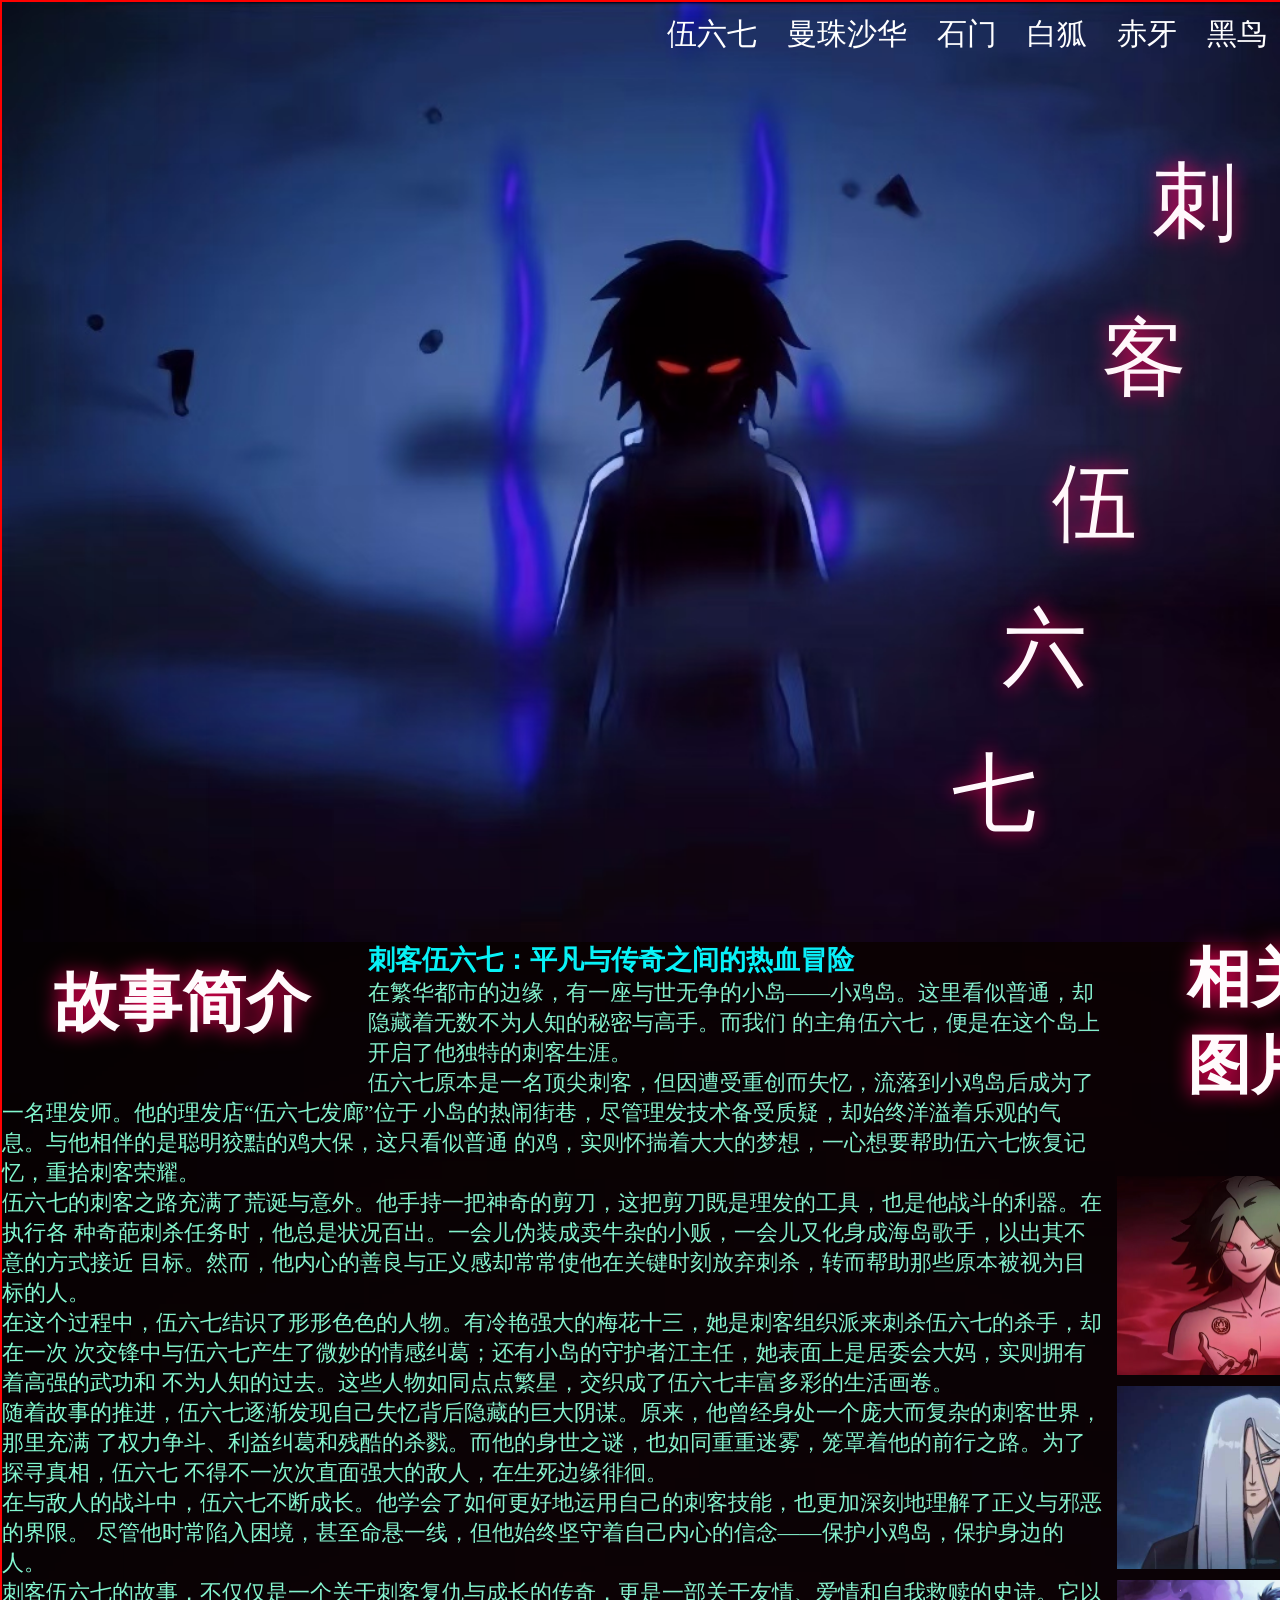
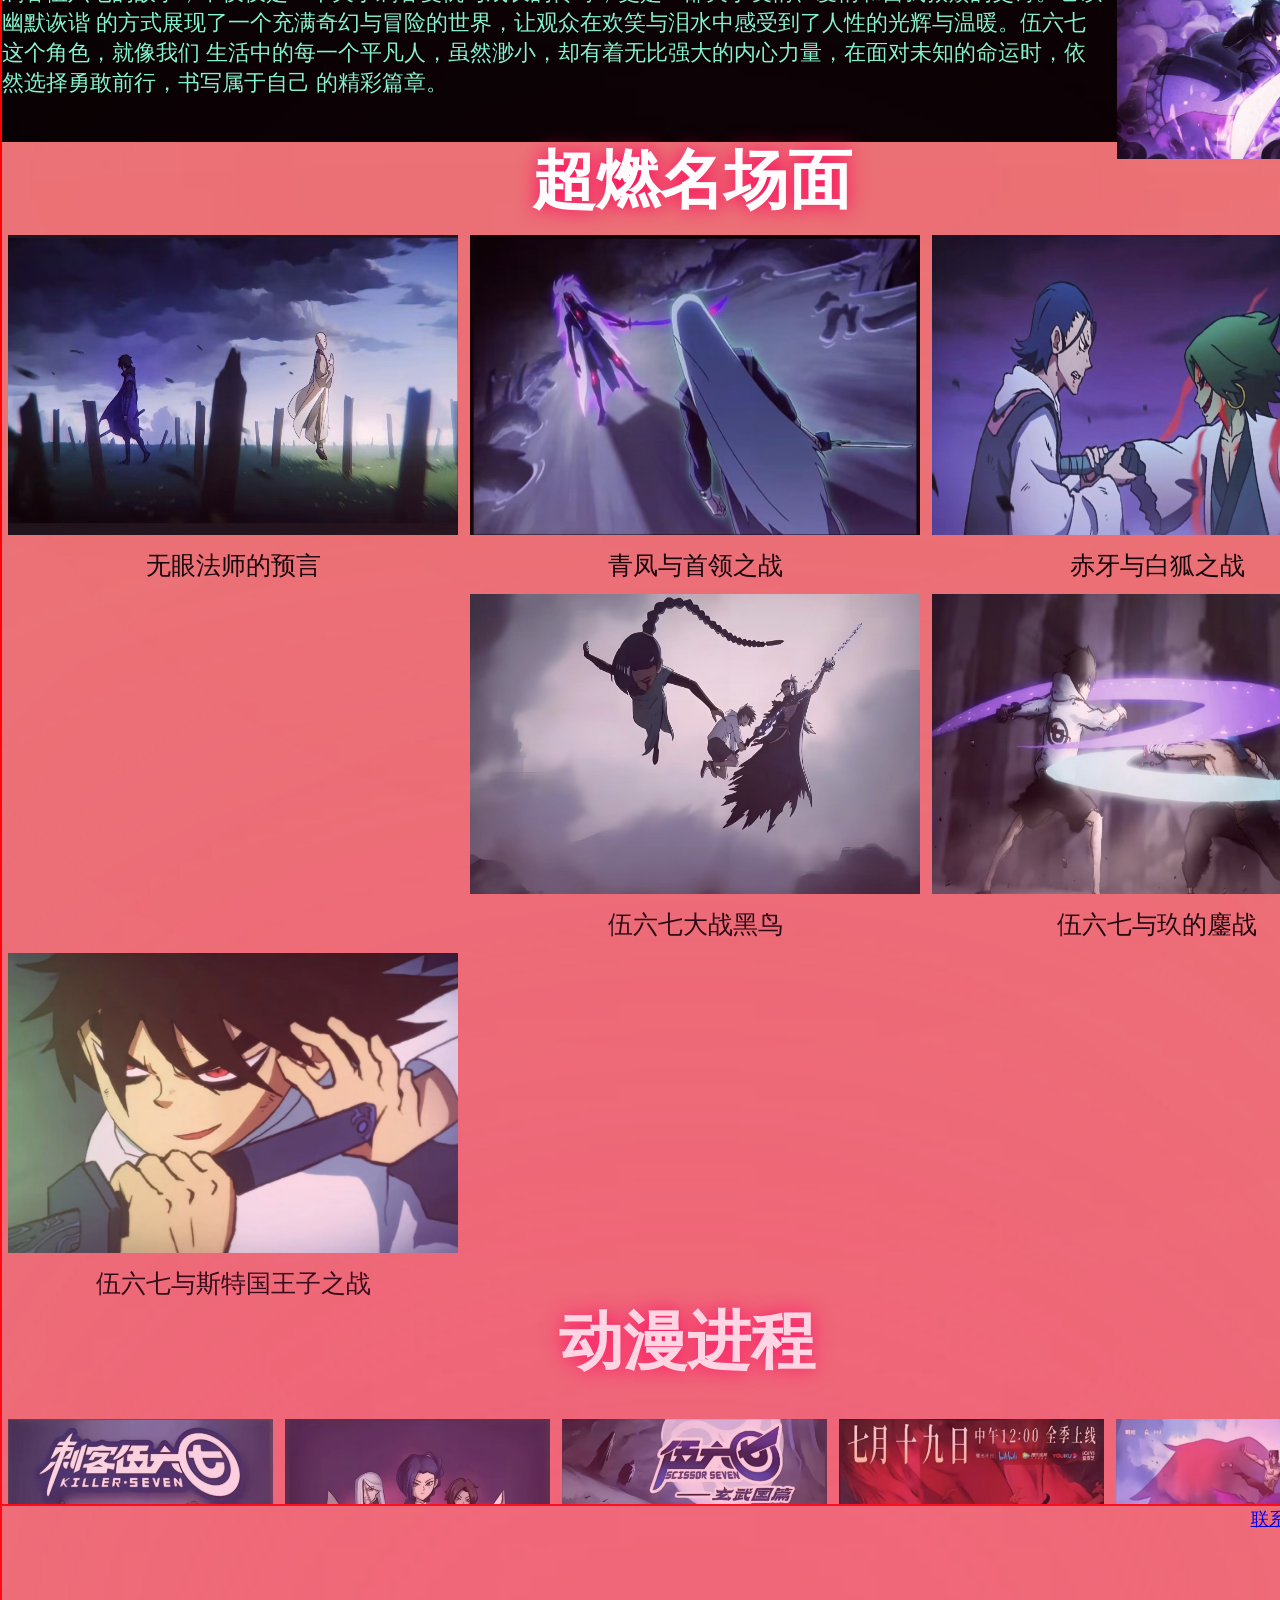
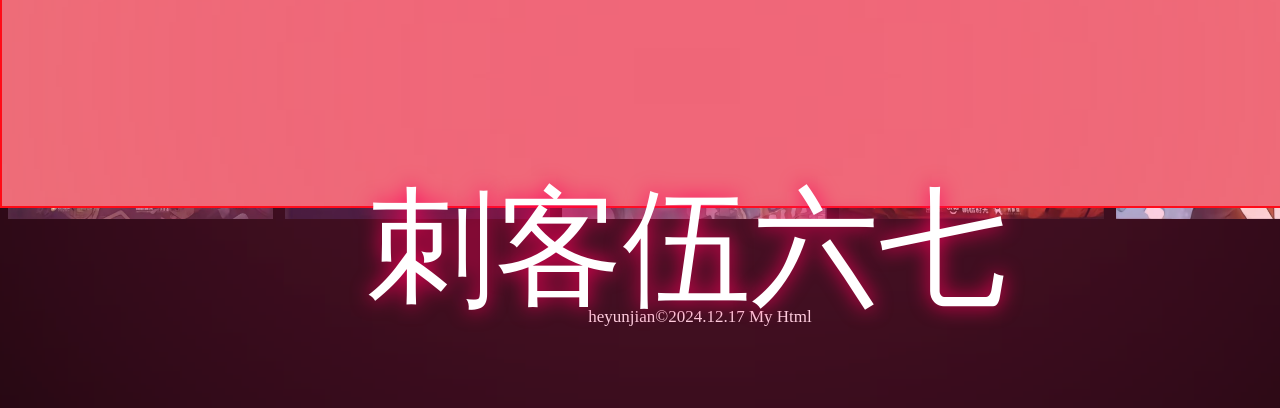
<file: index.html>
<!DOCTYPE html>
<html lang="en">

<head>
    <meta charset="UTF-8">
    <meta name="viewport" content="width=device-width, initial-scale=1.0">
    <title>刺客伍六七</title>
    <style>
*{
    margin: 0;
    padding: 0;
    border: none;
}
</style>
<link rel="stylesheet" href="./styles.css">
</head>
<body>
<div id="container">
    <div id="one">
        <nav>
            <ul>
                <li><a href="./second_page.html">伍六七</a></li>
                <li><a href="./third_page.html">曼珠沙华</a></li>
                <li><a href="./fourth_page.html">石门</a></li>
                <li><a href="./fifth_page.html">白狐</a></li>
                <li><a href="./sixth_page.html">赤牙</a></li>
                <li><a href="./seventh_page.html">黑鸟</a></li>
                <li><a href="./eightth_page.html">青凤</a></li>          
            </ul>
        </nav>
    </div>
<header>
    <p id="ci">刺</p>
    <p id="ke">客</p>
    <p id="wu">伍</p>
    <p id="liu">六</p>
    <p id="qi">七</p>
</header>
<article>
    <h1 id="start">故事简介</h1>
    <hr>
    <h2>刺客伍六七：平凡与传奇之间的热血冒险</h2>
 
    <p class="duanluo">在繁华都市的边缘，有一座与世无争的小岛——小鸡岛。这里看似普通，却隐藏着无数不为人知的秘密与高手。而我们
    的主角伍六七，便是在这个岛上开启了他独特的刺客生涯。</p>
 
    <p class="duanluo">伍六七原本是一名顶尖刺客，但因遭受重创而失忆，流落到小鸡岛后成为了一名理发师。他的理发店“伍六七发廊”位于
        小岛的热闹街巷，尽管理发技术备受质疑，却始终洋溢着乐观的气息。与他相伴的是聪明狡黠的鸡大保，这只看似普通
        的鸡，实则怀揣着大大的梦想，一心想要帮助伍六七恢复记忆，重拾刺客荣耀。</p>
 
    <p class="duanluo">伍六七的刺客之路充满了荒诞与意外。他手持一把神奇的剪刀，这把剪刀既是理发的工具，也是他战斗的利器。在执行各
        种奇葩刺杀任务时，他总是状况百出。一会儿伪装成卖牛杂的小贩，一会儿又化身成海岛歌手，以出其不意的方式接近
        目标。然而，他内心的善良与正义感却常常使他在关键时刻放弃刺杀，转而帮助那些原本被视为目标的人。</p>
 
    <p class="duanluo">在这个过程中，伍六七结识了形形色色的人物。有冷艳强大的梅花十三，她是刺客组织派来刺杀伍六七的杀手，却在一次
        次交锋中与伍六七产生了微妙的情感纠葛；还有小岛的守护者江主任，她表面上是居委会大妈，实则拥有着高强的武功和
        不为人知的过去。这些人物如同点点繁星，交织成了伍六七丰富多彩的生活画卷。</p>
 
    <p class="duanluo">随着故事的推进，伍六七逐渐发现自己失忆背后隐藏的巨大阴谋。原来，他曾经身处一个庞大而复杂的刺客世界，那里充满
        了权力争斗、利益纠葛和残酷的杀戮。而他的身世之谜，也如同重重迷雾，笼罩着他的前行之路。为了探寻真相，伍六七
        不得不一次次直面强大的敌人，在生死边缘徘徊。</p>
 
    <p class="duanluo">在与敌人的战斗中，伍六七不断成长。他学会了如何更好地运用自己的刺客技能，也更加深刻地理解了正义与邪恶的界限。
        尽管他时常陷入困境，甚至命悬一线，但他始终坚守着自己内心的信念——保护小鸡岛，保护身边的人。</p>
 
    <p class="duanluo">刺客伍六七的故事，不仅仅是一个关于刺客复仇与成长的传奇，更是一部关于友情、爱情和自我救赎的史诗。它以幽默诙谐
        的方式展现了一个充满奇幻与冒险的世界，让观众在欢笑与泪水中感受到了人性的光辉与温暖。伍六七这个角色，就像我们
        生活中的每一个平凡人，虽然渺小，却有着无比强大的内心力量，在面对未知的命运时，依然选择勇敢前行，书写属于自己
        的精彩篇章。</p>
</article>
<aside>
    <h1 id="end">相关图片</h1>
    <div id="image">
        <img src="./刺客/微信图片_20241213110021.jpg" alt="" width="270px" >
        <img src="./刺客/微信图片_20241213110037.jpg" alt="" width="270px" >
        <img src="./刺客/微信图片_20241213110044.jpg" alt="" width="270px" >
    </div>
    
</aside>
<footer>
    <h3>超燃名场面</h3>
    <div id="number">
        <img src="./刺客/微信图片_20241215120904.jpg" alt=""  id="future">
        <p id="no">无眼法师的预言</p>
    </div>

    <div id="leader">
        <img src="./刺客/微信图片_20241215120847.jpg" alt="" id="green">
        <p id="and">青凤与首领之战</p>
    </div>

    <div id="whitefox">
        <img src="./刺客/微信图片_20241215120842.jpg" alt="" id="teech">
        <p id="chi">赤牙与白狐之战</p>
    </div>

    <div id="black">
        <img src="./刺客/微信图片_20241215120832.jpg" alt="" id="bird">
        <p id="wuliuqi">伍六七大战黑鸟</p>
    </div>

    <div id="battle">
        <img src="./刺客/微信图片_20241215120825.jpg" alt="" id="combat">
        <p id="fierce">伍六七与玖的鏖战</p>
    </div>

    <div id="king">
        <img src="./刺客/微信图片_20241215120837.jpg" alt="" id="siteguo">
        <p id="hard">伍六七与斯特国王子之战</p>
    </div>
<hr>
<hr>
<div id="last">
    <h4 id="enter">动漫进程</h4>
    <div id="laster">
        <img src="./刺客/微信图片_20241215190307.jpg" alt="" id="mage">
        <p id="art">伍六七</p>
    </div>

    <div id="hairstylist">
        <img src="./刺客/微信图片_20241215190313.jpg" alt="" id="cool">
        <p id="most">伍六七之最强发型师</p>
    </div>

    <div id="join">
        <img src="./刺客/微信图片_20241215190317.jpg" alt="" id="spur">
        <p id="xuan">伍六七之玄武国片</p>
    </div>

    <div id="ups">
        <img src="./刺客/微信图片_20241215190323.jpg" alt="" id="fata">
        <p id="shade">伍六七之暗影宿命</p>
    </div>
    
    <div id="new">
        <img src="./刺客/微信图片_20241215190329.jpg" alt="" id="memory">
        <p id="fragment">伍六七之记忆碎片</p>
    </div>
</div>
</footer>
</div>
<div id="ending">
    <p id="ending_p">刺客伍六七</p>
    
        <ul id="about">
            <li class="en"><a href="#">联系我们</a></li>
            <li class="en"><a href="#">&nbsp;站点地图</a></li>
        </ul>
</div>
<div id="banquan">
    <p id="quan">heyunjian&copy;2024.12.17 My Html</p>
</div>
</body>

</html>
</file>
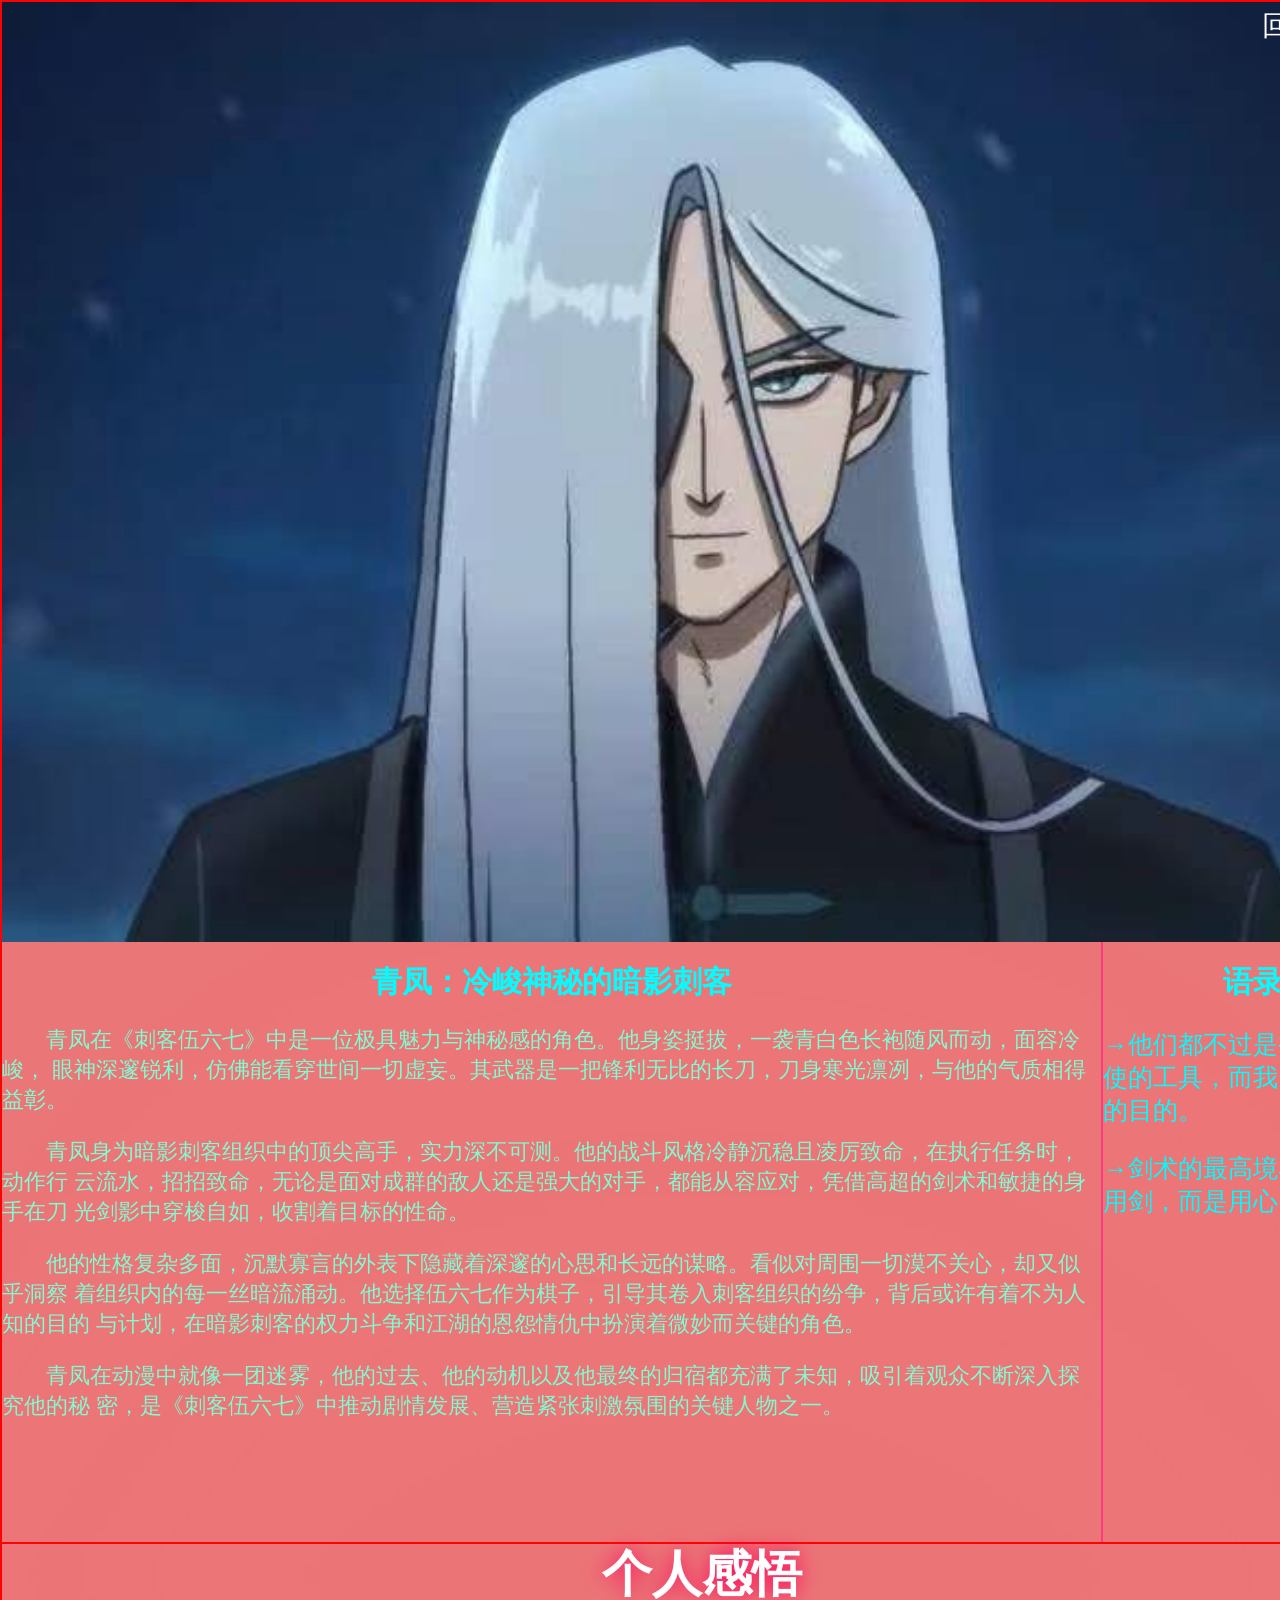
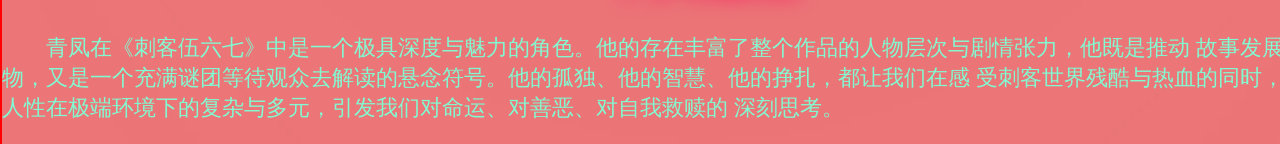
<file: eightth_page.html>
<!DOCTYPE html>
<html lang="en">
<head>
    <meta charset="UTF-8">
    <meta name="viewport" content="width=device-width, initial-scale=1.0">
    <title>青凤</title>
    <style>
    header{
    width: 1400px;
    height: 920px;
    background-image: url(./刺客/微信图片_20241213110037.jpg);
    background-size: 1400px 920px;
    }
    </style>
    <link rel="stylesheet" href="./style2.css">
</head>
<body>
    <div id="container">
        <header>
            <a href="./index.html" id="link">回到首页</a>
        </header>
        <article>
            <h1>青凤：冷峻神秘的暗影刺客</h1>
            <p>青凤在《刺客伍六七》中是一位极具魅力与神秘感的角色。他身姿挺拔，一袭青白色长袍随风而动，面容冷峻，
                眼神深邃锐利，仿佛能看穿世间一切虚妄。其武器是一把锋利无比的长刀，刀身寒光凛冽，与他的气质相得益彰。</p>
 
            <p>青凤身为暗影刺客组织中的顶尖高手，实力深不可测。他的战斗风格冷静沉稳且凌厉致命，在执行任务时，动作行
                云流水，招招致命，无论是面对成群的敌人还是强大的对手，都能从容应对，凭借高超的剑术和敏捷的身手在刀
                光剑影中穿梭自如，收割着目标的性命。</p>
 
            <p>他的性格复杂多面，沉默寡言的外表下隐藏着深邃的心思和长远的谋略。看似对周围一切漠不关心，却又似乎洞察
                着组织内的每一丝暗流涌动。他选择伍六七作为棋子，引导其卷入刺客组织的纷争，背后或许有着不为人知的目的
                与计划，在暗影刺客的权力斗争和江湖的恩怨情仇中扮演着微妙而关键的角色。</p>
 
            <p>青凤在动漫中就像一团迷雾，他的过去、他的动机以及他最终的归宿都充满了未知，吸引着观众不断深入探究他的秘
                密，是《刺客伍六七》中推动剧情发展、营造紧张刺激氛围的关键人物之一。</p>
        </article>
        <aside>
            <h2>语录</h2>
            <p class="yulu">&rarr;他们都不过是被欲望驱使的工具，而我，有自己的目的。</p>
            <p class="yulu">&rarr;剑术的最高境界，不是用剑，而是用心。</p>
            
        </aside>
        <footer>
            <h3>个人感悟</h3>
            <p>青凤在《刺客伍六七》中是一个极具深度与魅力的角色。他的存在丰富了整个作品的人物层次与剧情张力，他既是推动
                故事发展的关键人物，又是一个充满谜团等待观众去解读的悬念符号。他的孤独、他的智慧、他的挣扎，都让我们在感
                受刺客世界残酷与热血的同时，也能体会到人性在极端环境下的复杂与多元，引发我们对命运、对善恶、对自我救赎的
                深刻思考。</p>
        </footer>

    </div>
</body>
</html>
</file>
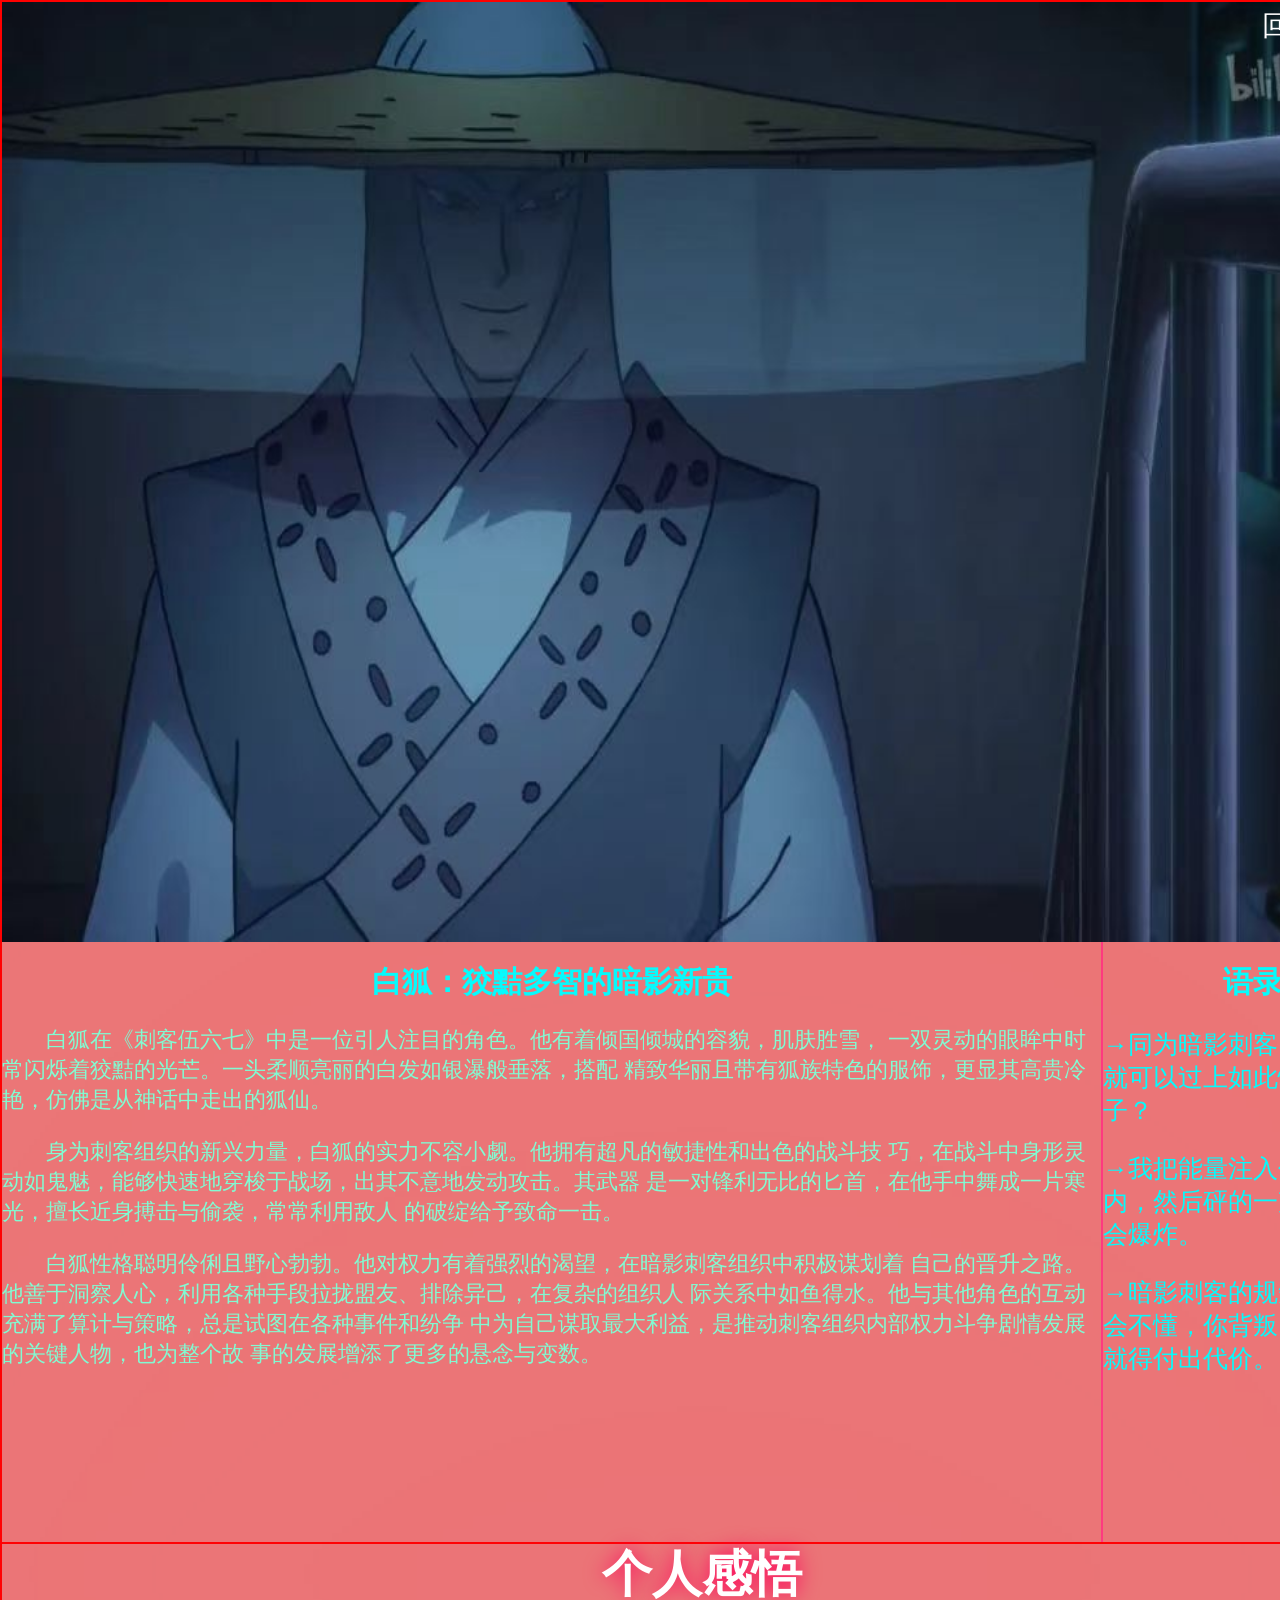
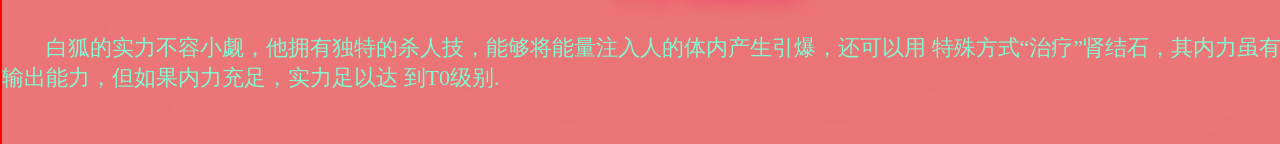
<file: fifth_page.html>
<!DOCTYPE html>
<html lang="en">
<head>
    <meta charset="UTF-8">
    <meta name="viewport" content="width=device-width, initial-scale=1.0">
    <title>白狐</title>
    <style>
    header{
    width: 1400px;
    height: 920px;
    background-image: url(./刺客/微信图片_20241217111154.jpg);
    background-size: 1400px 920px;
    }
    </style>
    <link rel="stylesheet" href="./style2.css">
</head>
<body>
    <div id="container">
        <header>
            <a href="./index.html" id="link">回到首页</a>
        </header>
        <article>
            <h1>白狐：狡黠多智的暗影新贵</h1>
            <p>白狐在《刺客伍六七》中是一位引人注目的角色。他有着倾国倾城的容貌，肌肤胜雪，
                一双灵动的眼眸中时常闪烁着狡黠的光芒。一头柔顺亮丽的白发如银瀑般垂落，搭配
                精致华丽且带有狐族特色的服饰，更显其高贵冷艳，仿佛是从神话中走出的狐仙。</p>
 
            <p>身为刺客组织的新兴力量，白狐的实力不容小觑。他拥有超凡的敏捷性和出色的战斗技
                巧，在战斗中身形灵动如鬼魅，能够快速地穿梭于战场，出其不意地发动攻击。其武器
                是一对锋利无比的匕首，在他手中舞成一片寒光，擅长近身搏击与偷袭，常常利用敌人
                的破绽给予致命一击。</p>
 
            <p>白狐性格聪明伶俐且野心勃勃。他对权力有着强烈的渴望，在暗影刺客组织中积极谋划着
                自己的晋升之路。他善于洞察人心，利用各种手段拉拢盟友、排除异己，在复杂的组织人
                际关系中如鱼得水。他与其他角色的互动充满了算计与策略，总是试图在各种事件和纷争
                中为自己谋取最大利益，是推动刺客组织内部权力斗争剧情发展的关键人物，也为整个故
                事的发展增添了更多的悬念与变数。</p>
        </article>
        <aside>
            <h2>语录</h2>
            <p class="yulu">&rarr;同为暗影刺客，你怎么就可以过上如此快乐的日子？</p>
            <p class="yulu">&rarr;我把能量注入你的体内，然后砰的一声，你就会爆炸。</p>
            <p class="yulu">&rarr;暗影刺客的规矩，你不会不懂，你背叛了组织，就得付出代价。</p>
            
        </aside>
        <footer>
            <h3>个人感悟</h3>
            <p>白狐的实力不容小觑，他拥有独特的杀人技，能够将能量注入人的体内产生引爆，还可以用
                特殊方式“治疗”肾结石，其内力虽有不足限制了输出能力，但如果内力充足，实力足以达
                到T0级别.</p>
        </footer>

    </div>
</body>
</html>
</file>
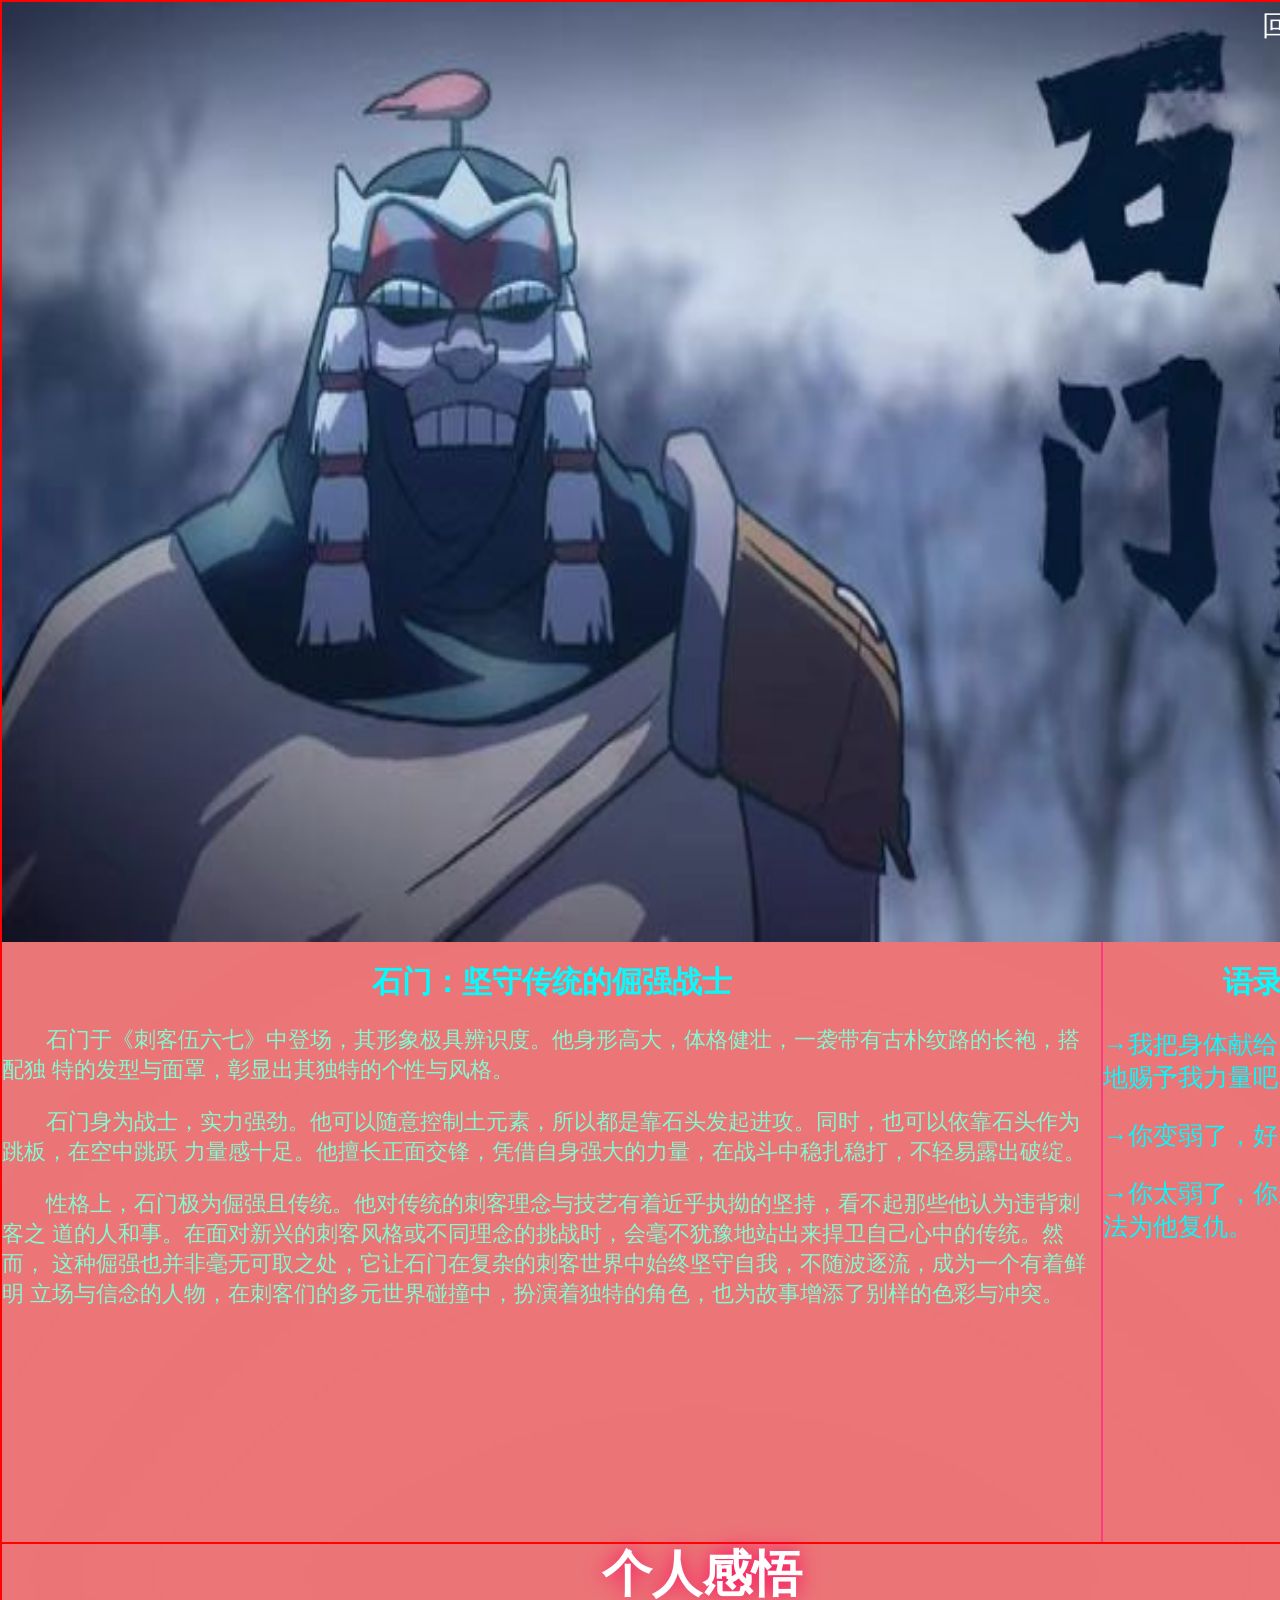
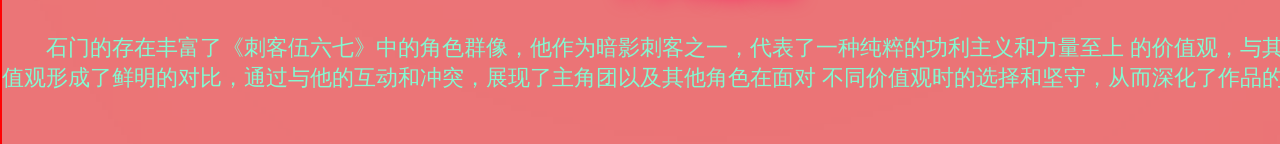
<file: fourth_page.html>
<!DOCTYPE html>
<html lang="en">
<head>
    <meta charset="UTF-8">
    <meta name="viewport" content="width=device-width, initial-scale=1.0">
    <title>石门</title>
    <style>
    header{
    width: 1400px;
    height: 920px;
    background-image: url(./刺客/微信图片_20241213110051.jpg);
    background-size: 1400px 920px;
    }
    </style>
    <link rel="stylesheet" href="./style2.css">
</head>
<body>
    <div id="container">
        <header>
            <a href="./index.html"id="link">回到首页</a>
        </header>
        <article>
            <h1>石门：坚守传统的倔强战士</h1>
            <p>石门于《刺客伍六七》中登场，其形象极具辨识度。他身形高大，体格健壮，一袭带有古朴纹路的长袍，搭配独
                特的发型与面罩，彰显出其独特的个性与风格。</p>
 
            <p>石门身为战士，实力强劲。他可以随意控制土元素，所以都是靠石头发起进攻。同时，也可以依靠石头作为跳板，在空中跳跃
                力量感十足。他擅长正面交锋，凭借自身强大的力量，在战斗中稳扎稳打，不轻易露出破绽。</p>
 
            <p>性格上，石门极为倔强且传统。他对传统的刺客理念与技艺有着近乎执拗的坚持，看不起那些他认为违背刺客之
                道的人和事。在面对新兴的刺客风格或不同理念的挑战时，会毫不犹豫地站出来捍卫自己心中的传统。然而，
                这种倔强也并非毫无可取之处，它让石门在复杂的刺客世界中始终坚守自我，不随波逐流，成为一个有着鲜明
                立场与信念的人物，在刺客们的多元世界碰撞中，扮演着独特的角色，也为故事增添了别样的色彩与冲突。</p>
        </article>
        <aside>
            <h2>语录</h2>
            <p class="yulu">&rarr;我把身体献给大地，大地赐予我力量吧！</p>
            <p class="yulu">&rarr;你变弱了，好失望。</p>
            <p class="yulu">&rarr;你太弱了，你永远都无法为他复仇。</p>
        </aside>
        <footer>
            <h3>个人感悟</h3>
            <p>石门的存在丰富了《刺客伍六七》中的角色群像，他作为暗影刺客之一，代表了一种纯粹的功利主义和力量至上
                的价值观，与其他角色的价值观形成了鲜明的对比，通过与他的互动和冲突，展现了主角团以及其他角色在面对
                不同价值观时的选择和坚守，从而深化了作品的主题。</p>
        </footer>

    </div>
</body>
</html>
</file>
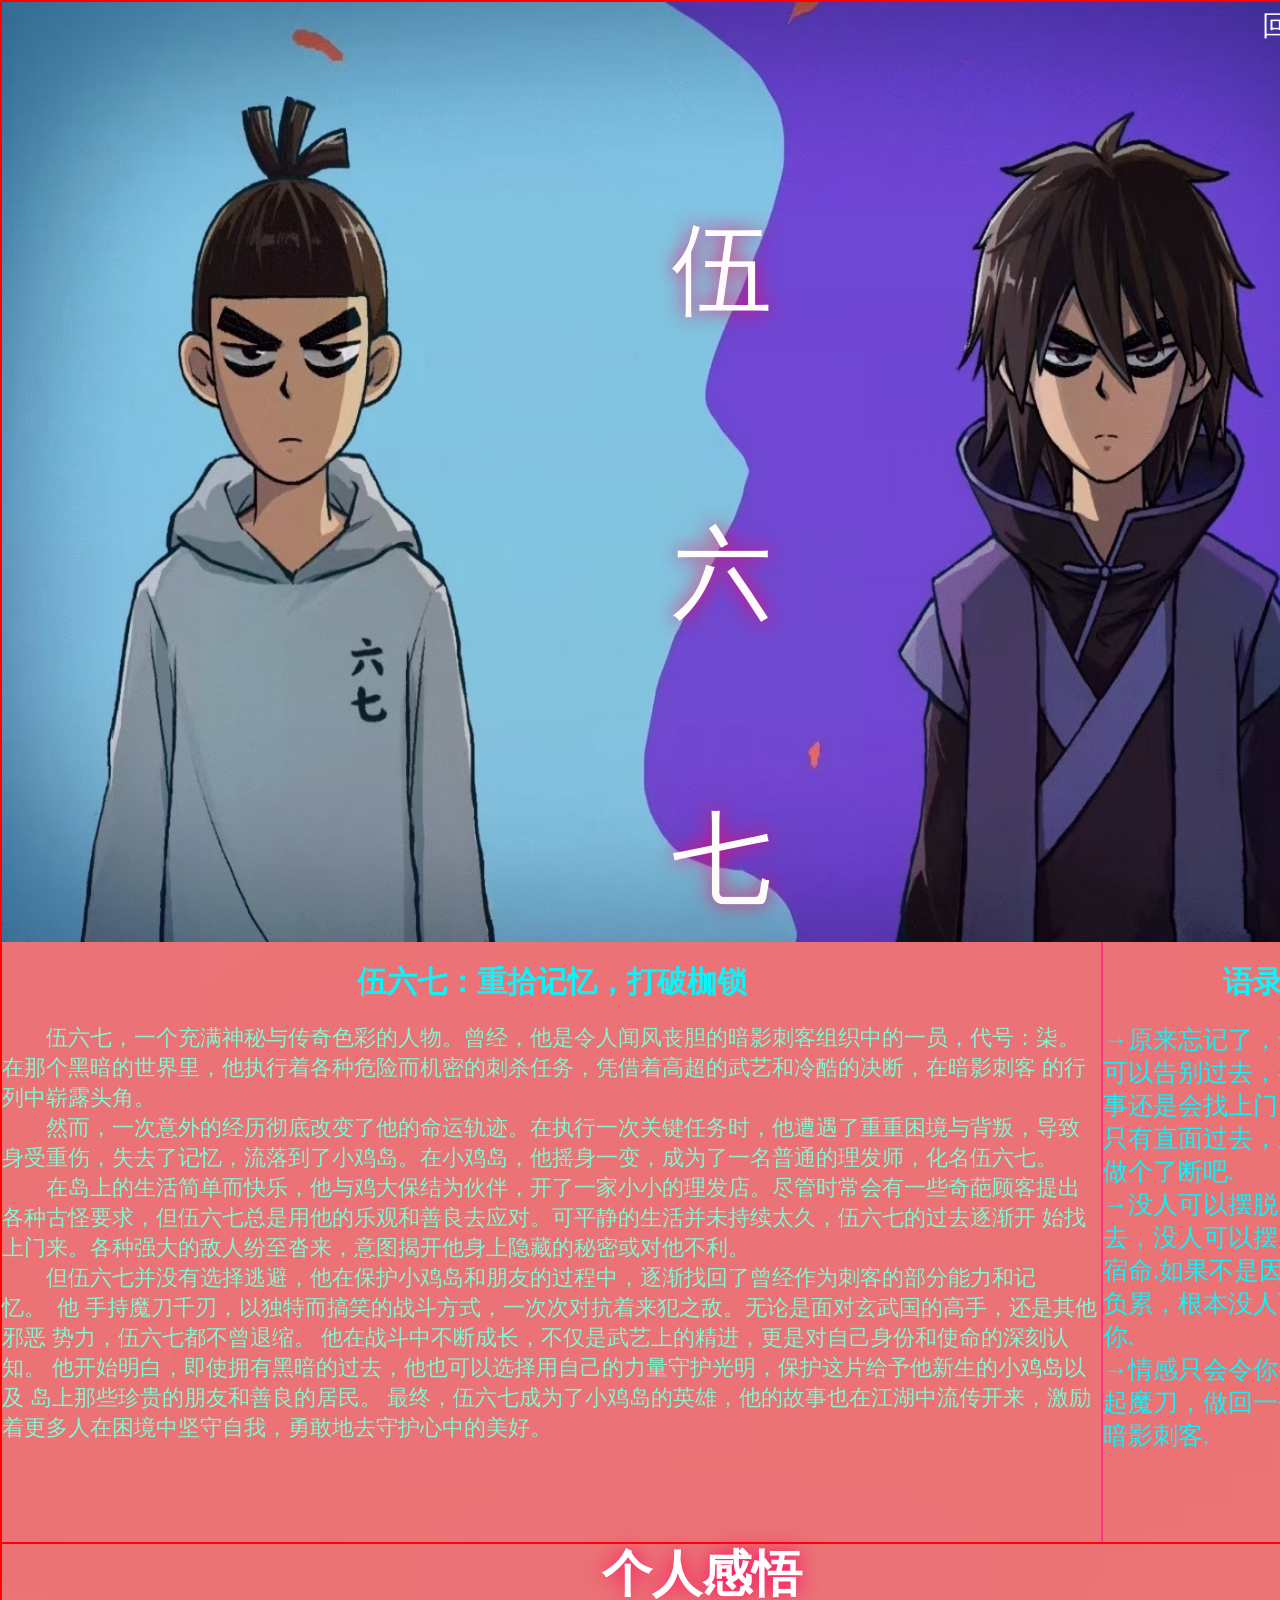
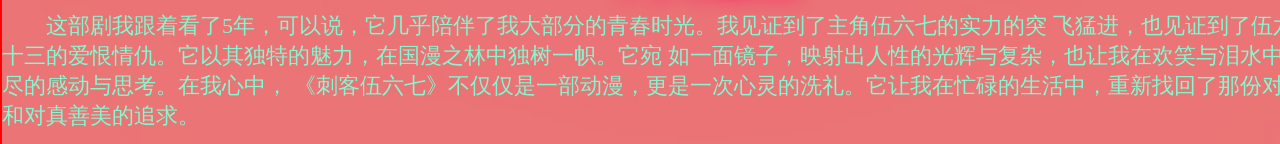
<file: second_page.html>
<!DOCTYPE html>
<html lang="en">
<head>
    <meta charset="UTF-8">
    <meta name="viewport" content="width=device-width, initial-scale=1.0">
    <title>首席暗影刺客：柒</title>
    <style>
        *{
            margin: 0;
            padding: 0;
        }
        header{
            background-image: url(./刺客/微信图片_20241216171035.jpg);
        }
    </style>
    <link rel="stylesheet" href="./style2.css">
</head>
<body>
    <div id="container">
        <header>
            <a href="./index.html" id="link">回到首页</a>
            <p id="first">伍</p>
            <p id="second">六</p>
            <p id="third">七</p>
        </header>
        <article>
            <h1>伍六七：重拾记忆，打破枷锁</h1>
           
 
    <p>伍六七，一个充满神秘与传奇色彩的人物。曾经，他是令人闻风丧胆的暗影刺客组织中的一员，代号：柒。
       在那个黑暗的世界里，他执行着各种危险而机密的刺杀任务，凭借着高超的武艺和冷酷的决断，在暗影刺客
       的行列中崭露头角。</p>
 
    <p>然而，一次意外的经历彻底改变了他的命运轨迹。在执行一次关键任务时，他遭遇了重重困境与背叛，导致
       身受重伤，失去了记忆，流落到了小鸡岛。在小鸡岛，他摇身一变，成为了一名普通的理发师，化名伍六七。</p>
 
    <p>在岛上的生活简单而快乐，他与鸡大保结为伙伴，开了一家小小的理发店。尽管时常会有一些奇葩顾客提出
        各种古怪要求，但伍六七总是用他的乐观和善良去应对。可平静的生活并未持续太久，伍六七的过去逐渐开
        始找上门来。各种强大的敌人纷至沓来，意图揭开他身上隐藏的秘密或对他不利。</p>
 
    <p>但伍六七并没有选择逃避，他在保护小鸡岛和朋友的过程中，逐渐找回了曾经作为刺客的部分能力和记忆。&nbsp;&nbsp;他      
        手持魔刀千刃，以独特而搞笑的战斗方式，一次次对抗着来犯之敌。无论是面对玄武国的高手，还是其他邪恶
        势力，伍六七都不曾退缩。 他在战斗中不断成长，不仅是武艺上的精进，更是对自己身份和使命的深刻认知。
        他开始明白，即使拥有黑暗的过去，他也可以选择用自己的力量守护光明，保护这片给予他新生的小鸡岛以及
        岛上那些珍贵的朋友和善良的居民。 最终，伍六七成为了小鸡岛的英雄，他的故事也在江湖中流传开来，激励
        着更多人在困境中坚守自我，勇敢地去守护心中的美好。</p>
        </article>
        <aside>
            <h2>语录</h2>
            <p class="yulu">&rarr;原来忘记了，也不代表可以告别过去，有些人和事还是会找上门，可能，只有直面过去，才能真正做个了断吧.</p>
            <!-- <p class="yulu">&rarr;刺客守则第三条：任务之外，他人之事，绝不出手.</p> -->
            <!-- <p class="yulu">&rarr;找回我，你就可以成为天下第一刺客.</p> -->
            <p class="yulu">&rarr;没人可以摆脱自己的过去，没人可以摆脱自己的宿命.如果不是因为情感的负累，根本没人可以打败你.</p>
            <p class="yulu">&rarr;情感只会令你变弱，拿起魔刀，做回一个真正的暗影刺客.</p>
        </aside>
        <footer>
            <h3>个人感悟</h3>
            <p>这部剧我跟着看了5年，可以说，它几乎陪伴了我大部分的青春时光。我见证到了主角伍六七的实力的突
                飞猛进，也见证到了伍六七与梅花十三的爱恨情仇。它以其独特的魅力，在国漫之林中独树一帜。它宛
                如一面镜子，映射出人性的光辉与复杂，也让我在欢笑与泪水中，收获了无尽的感动与思考。在我心中，
                《刺客伍六七》不仅仅是一部动漫，更是一次心灵的洗礼。它让我在忙碌的生活中，重新找回了那份对梦
                想的执着和对真善美的追求。</p>
        </footer>
    </div>
</body>
</html>
</file>
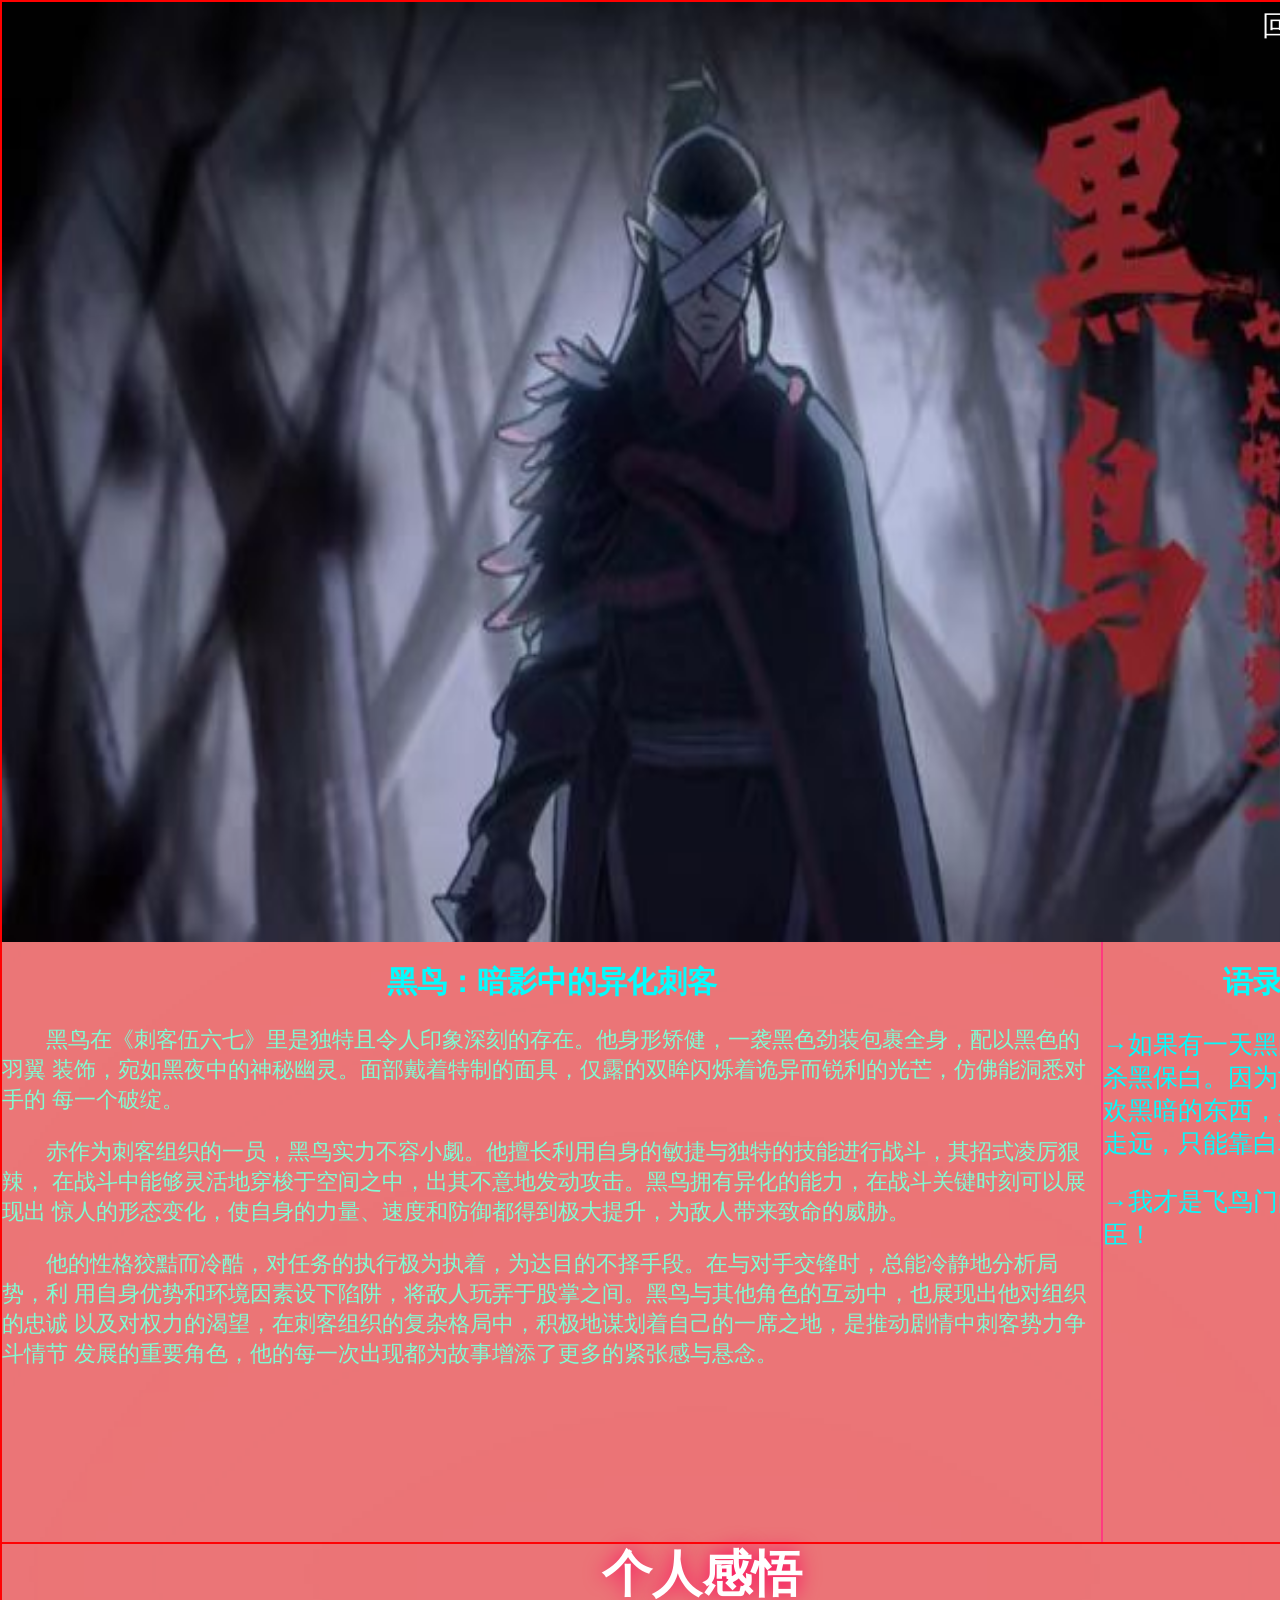
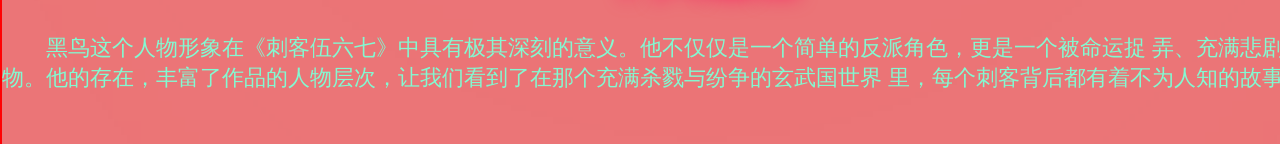
<file: seventh_page.html>
<!DOCTYPE html>
<html lang="en">
<head>
    <meta charset="UTF-8">
    <meta name="viewport" content="width=device-width, initial-scale=1.0">
    <title>黑鸟</title>
    <style>
    header{
    width: 1400px;
    height: 920px;
    background-image: url(./刺客/微信图片_20241213110057.jpg);
    background-size: 1400px 920px;
    }
    </style>
    <link rel="stylesheet" href="./style2.css">
</head>
<body>
    <div id="container">
        <header>
            <a href="./index.html"id="link">回到首页</a>
        </header>
        <article>
            <h1>黑鸟：暗影中的异化刺客</h1>
            <p>黑鸟在《刺客伍六七》里是独特且令人印象深刻的存在。他身形矫健，一袭黑色劲装包裹全身，配以黑色的羽翼
                装饰，宛如黑夜中的神秘幽灵。面部戴着特制的面具，仅露的双眸闪烁着诡异而锐利的光芒，仿佛能洞悉对手的
                每一个破绽。</p>
 
            <p>赤作为刺客组织的一员，黑鸟实力不容小觑。他擅长利用自身的敏捷与独特的技能进行战斗，其招式凌厉狠辣，
                在战斗中能够灵活地穿梭于空间之中，出其不意地发动攻击。黑鸟拥有异化的能力，在战斗关键时刻可以展现出
                惊人的形态变化，使自身的力量、速度和防御都得到极大提升，为敌人带来致命的威胁。 </p>
 
            <p>他的性格狡黠而冷酷，对任务的执行极为执着，为达目的不择手段。在与对手交锋时，总能冷静地分析局势，利
                用自身优势和环境因素设下陷阱，将敌人玩弄于股掌之间。黑鸟与其他角色的互动中，也展现出他对组织的忠诚
                以及对权力的渴望，在刺客组织的复杂格局中，积极地谋划着自己的一席之地，是推动剧情中刺客势力争斗情节
                发展的重要角色，他的每一次出现都为故事增添了更多的紧张感与悬念。</p>
        </article>
        <aside>
            <h2>语录</h2>
            <p class="yulu">&rarr;如果有一天黑白不和，杀黑保白。因为世人不喜欢黑暗的东西，黑鸟门要走远，只能靠白鸟系。</p>
            <p class="yulu">&rarr;我才是飞鸟门的幕后功臣！</p>
            
        </aside>
        <footer>
            <h3>个人感悟</h3>
            <p>黑鸟这个人物形象在《刺客伍六七》中具有极其深刻的意义。他不仅仅是一个简单的反派角色，更是一个被命运捉
                弄、充满悲剧色彩的人物。他的存在，丰富了作品的人物层次，让我们看到了在那个充满杀戮与纷争的玄武国世界
                里，每个刺客背后都有着不为人知的故事。</p>
        </footer>

    </div>
</body>
</html>
</file>
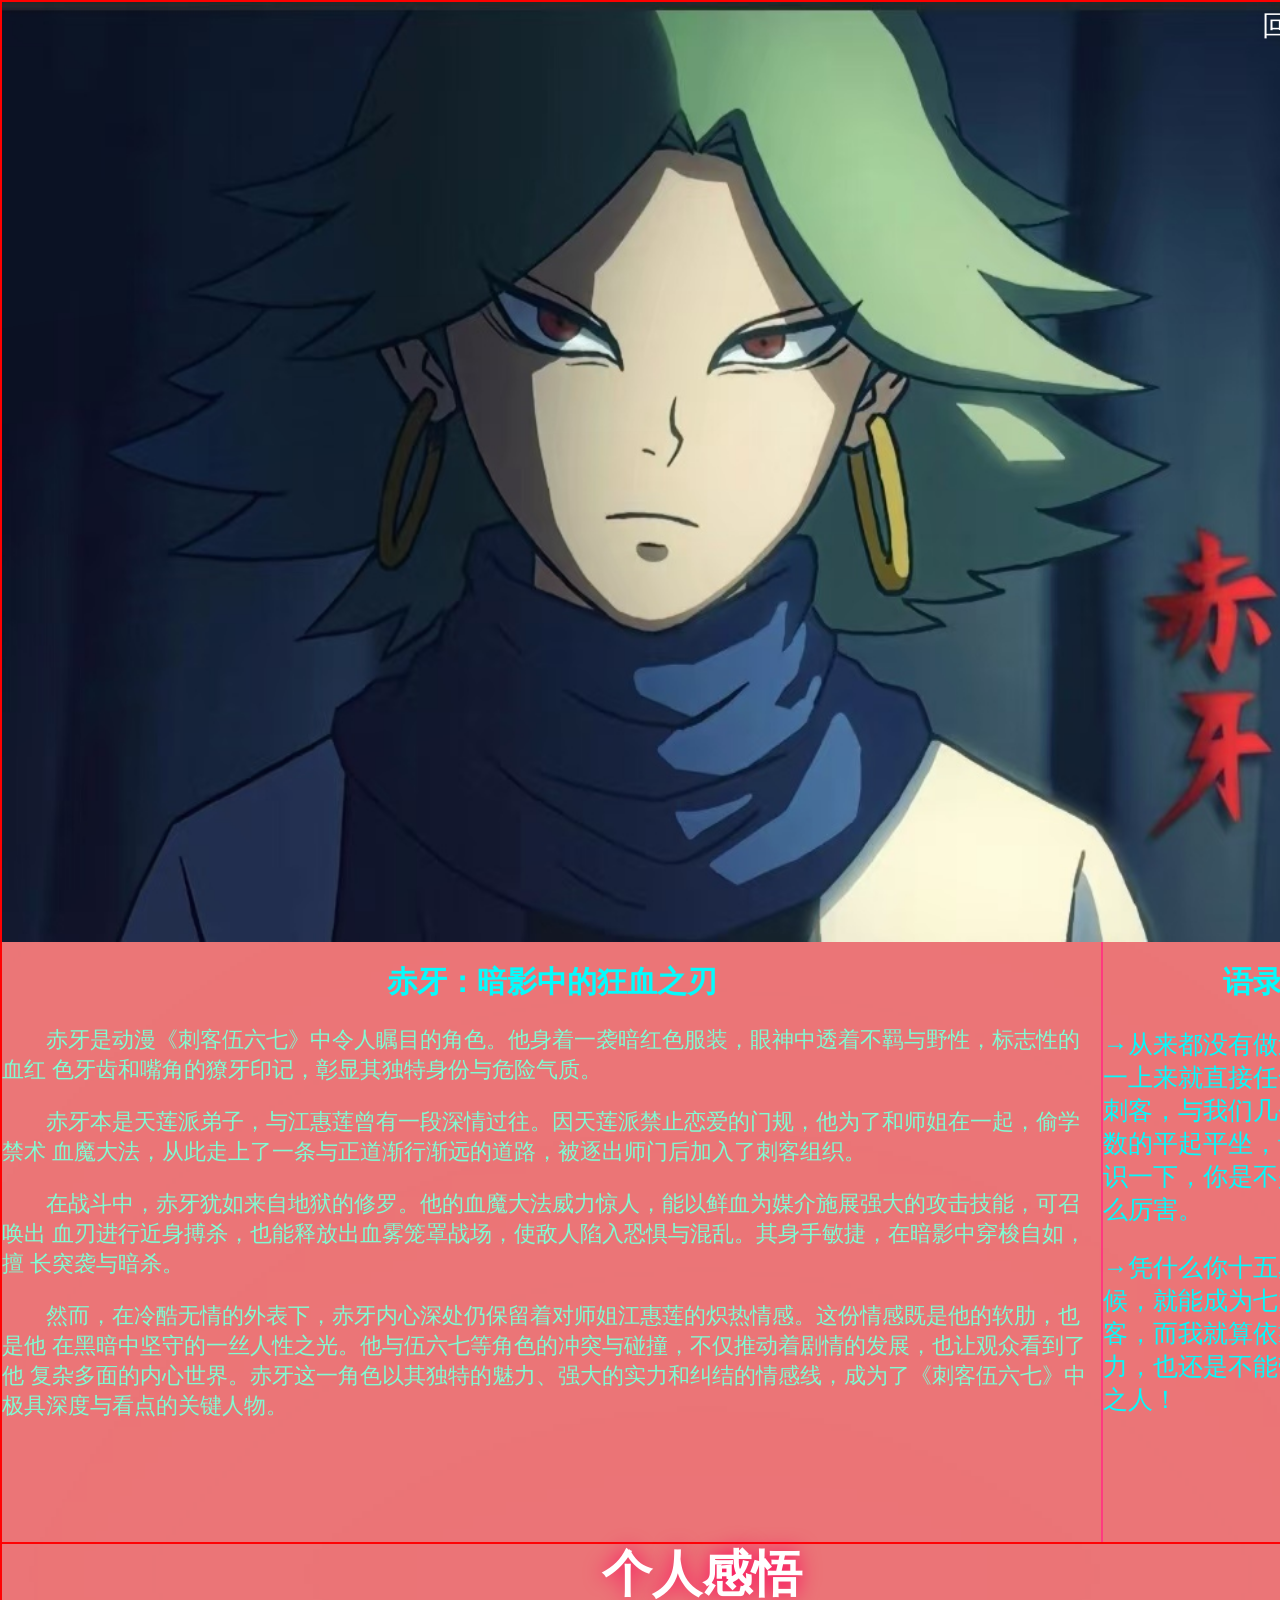
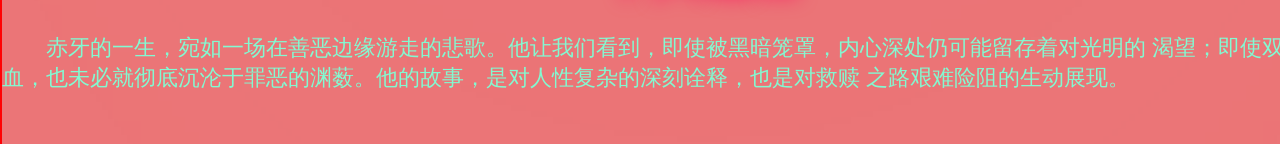
<file: sixth_page.html>
<!DOCTYPE html>
<html lang="en">
<head>
    <meta charset="UTF-8">
    <meta name="viewport" content="width=device-width, initial-scale=1.0">
    <title>赤牙</title>
    <style>
    header{
    width: 1400px;
    height: 920px;
    background-image: url(./刺客/微信图片_20241213110001.jpg);
    background-size: 1400px 920px;
    }
    </style>
    <link rel="stylesheet" href="./style2.css">
</head>
<body>
    <div id="container">
        <header>
            <a href="./index.html"id="link">回到首页</a>
        </header>
        <article>
            <h1>赤牙：暗影中的狂血之刃</h1>
            <p>赤牙是动漫《刺客伍六七》中令人瞩目的角色。他身着一袭暗红色服装，眼神中透着不羁与野性，标志性的血红
                色牙齿和嘴角的獠牙印记，彰显其独特身份与危险气质。</p>
 
            <p>赤牙本是天莲派弟子，与江惠莲曾有一段深情过往。因天莲派禁止恋爱的门规，他为了和师姐在一起，偷学禁术
                血魔大法，从此走上了一条与正道渐行渐远的道路，被逐出师门后加入了刺客组织。</p>
 
            <p>在战斗中，赤牙犹如来自地狱的修罗。他的血魔大法威力惊人，能以鲜血为媒介施展强大的攻击技能，可召唤出
                血刃进行近身搏杀，也能释放出血雾笼罩战场，使敌人陷入恐惧与混乱。其身手敏捷，在暗影中穿梭自如，擅
                长突袭与暗杀。</p>
 
            <p>然而，在冷酷无情的外表下，赤牙内心深处仍保留着对师姐江惠莲的炽热情感。这份情感既是他的软肋，也是他
                在黑暗中坚守的一丝人性之光。他与伍六七等角色的冲突与碰撞，不仅推动着剧情的发展，也让观众看到了他
                复杂多面的内心世界。赤牙这一角色以其独特的魅力、强大的实力和纠结的情感线，成为了《刺客伍六七》中
                极具深度与看点的关键人物。</p>
        </article>
        <aside>
            <h2>语录</h2>
            <p class="yulu">&rarr;从来都没有做过任务，一上来就直接任命为暗影刺客，与我们几个杀人无数的平起平坐，让我来见识一下，你是不是真的这么厉害。</p>
            <p class="yulu">&rarr;凭什么你十五岁的时候，就能成为七大暗影刺客，而我就算依靠血魔之力，也还是不能带走心爱之人！</p>
            
        </aside>
        <footer>
            <h3>个人感悟</h3>
            <p>赤牙的一生，宛如一场在善恶边缘游走的悲歌。他让我们看到，即使被黑暗笼罩，内心深处仍可能留存着对光明的
                渴望；即使双手沾满鲜血，也未必就彻底沉沦于罪恶的渊薮。他的故事，是对人性复杂的深刻诠释，也是对救赎
                之路艰难险阻的生动展现。</p>
        </footer>

    </div>
</body>
</html>
</file>
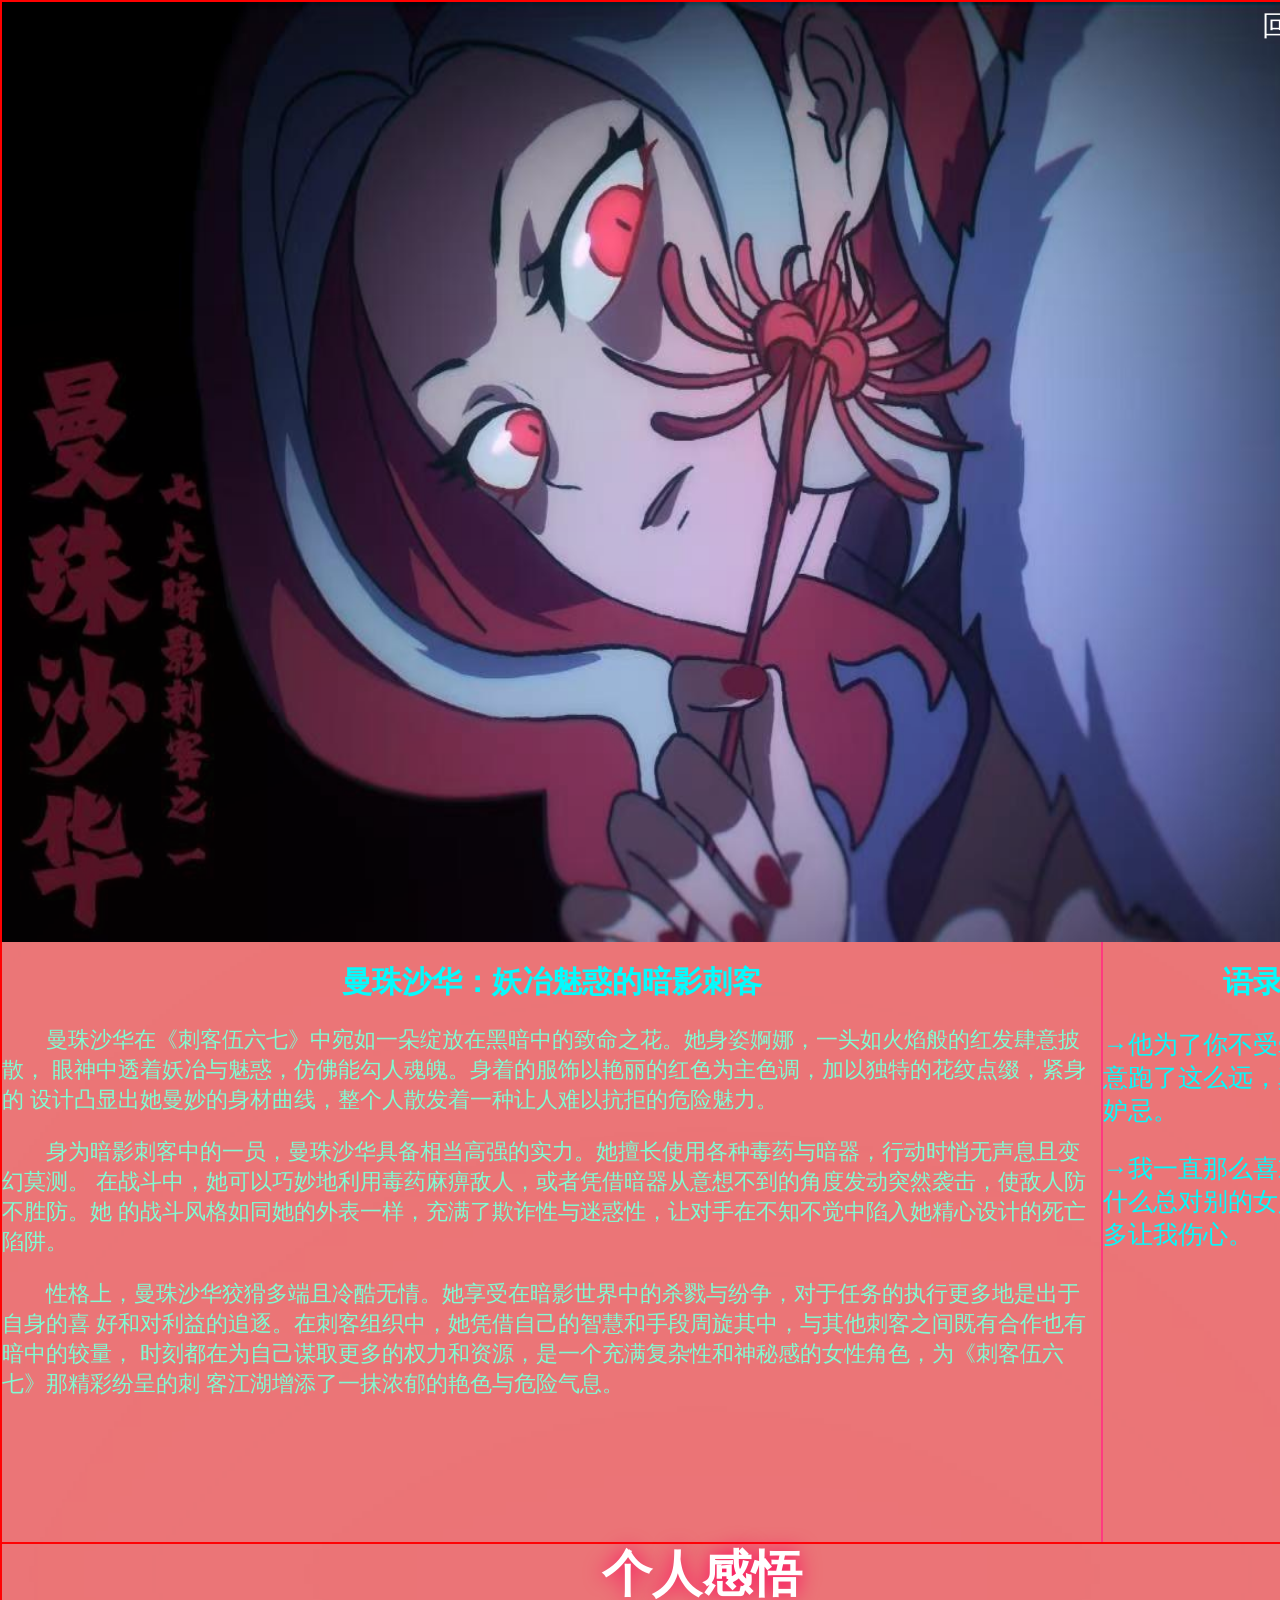
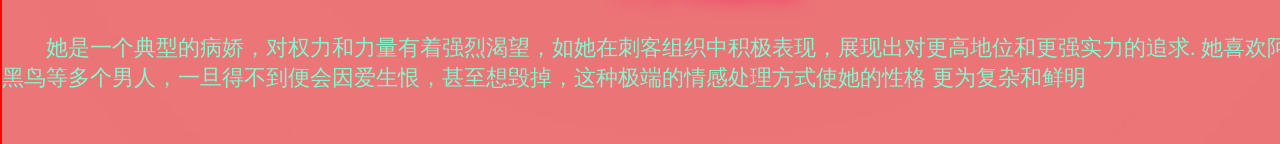
<file: third_page.html>
<!DOCTYPE html>
<html lang="en">
<head>
    <meta charset="UTF-8">
    <meta name="viewport" content="width=device-width, initial-scale=1.0">
    <title>曼珠沙华</title>
    <style>
    header{
    width: 1400px;
    height: 940px;
    background-image: url(./刺客/微信图片_20241217105253.jpg);
    background-size: 1400px 940px;
    }
    </style>
    <link rel="stylesheet" href="./style2.css">
</head>
<body>
    <div id="container">
        <header>
            <a href="./index.html" id="link">回到首页</a>
        </header>
        <article>
            <h1>曼珠沙华：妖冶魅惑的暗影刺客</h1>
            <p>曼珠沙华在《刺客伍六七》中宛如一朵绽放在黑暗中的致命之花。她身姿婀娜，一头如火焰般的红发肆意披散，
                眼神中透着妖冶与魅惑，仿佛能勾人魂魄。身着的服饰以艳丽的红色为主色调，加以独特的花纹点缀，紧身的
                设计凸显出她曼妙的身材曲线，整个人散发着一种让人难以抗拒的危险魅力。</p>
 
            <p>身为暗影刺客中的一员，曼珠沙华具备相当高强的实力。她擅长使用各种毒药与暗器，行动时悄无声息且变幻莫测。
                在战斗中，她可以巧妙地利用毒药麻痹敌人，或者凭借暗器从意想不到的角度发动突然袭击，使敌人防不胜防。她
                的战斗风格如同她的外表一样，充满了欺诈性与迷惑性，让对手在不知不觉中陷入她精心设计的死亡陷阱。</p>
 
            <p>性格上，曼珠沙华狡猾多端且冷酷无情。她享受在暗影世界中的杀戮与纷争，对于任务的执行更多地是出于自身的喜
                好和对利益的追逐。在刺客组织中，她凭借自己的智慧和手段周旋其中，与其他刺客之间既有合作也有暗中的较量，
                时刻都在为自己谋取更多的权力和资源，是一个充满复杂性和神秘感的女性角色，为《刺客伍六七》那精彩纷呈的刺
                客江湖增添了一抹浓郁的艳色与危险气息。</p>
        </article>
        <aside>
            <h2>语录</h2>
            <p class="yulu">&rarr;他为了你不受牵连才故意跑了这么远，真是让我妒忌。</p>
            <p class="yulu">&rarr;我一直那么喜欢你，为什么总对别的女人好？这多让我伤心。</p>
            
        </aside>
        <footer>
            <h3>个人感悟</h3>
            <p>她是一个典型的病娇，对权力和力量有着强烈渴望，如她在刺客组织中积极表现，展现出对更高地位和更强实力的追求.
                 她喜欢阿七、青凤、黑鸟等多个男人，一旦得不到便会因爱生恨，甚至想毁掉，这种极端的情感处理方式使她的性格
                 更为复杂和鲜明</p>
        </footer>

    </div>
</body>
</html>
</file>
<file: styles.css>
*{
    margin: 0;
    padding: 0;
    /* border: #f00 1px solid; */
}
body
{
    background-color: black;
    margin: 0;
    padding: 0;
}
#container
{
    width: 1400px;
    height:3100px;
    margin: 0 auto;
    border: 2px solid red;
}
header
{
    width: 1400px;
    height: 940px;
    background-image: url(./刺客/微信图片_20241213110014.jpg);
    background-size: 1400px 940px;
}
article
{
    float: left;
    width: 1100px;
    height: 800px;
    /* background-color: #c44646; */

}
aside
{
    float: left;
    width: 300px;
    height: 800px;
}
footer{
    /* float: left; */
    width: 1400px;
    height: 1380px;
    background-color: #eb7777;
    clear: both;
}

nav
{
    position: relative;
    float: left;
    top: 2px;
    left: 650px;
    width: auto;
    /* background-color: aqua; */
}
nav li
{
    list-style: none;
    padding: 10px 15px;
    float: left;
    font-size: 30px;
    color: white;
    position: relative;
    transition: .5s ease-in-out;
    z-index: 1;
}

nav ul li a
{
    margin: 0;
    padding: 0;
    text-decoration: none;
    color: white;
}
ul li:before
{
    content: '';
    width: 100%;
    height: 100%;
    position: absolute;
    top: 0;
    left: 0;
    background: aquamarine;
    border-radius: 15px;
    transform: scale(0);
    transition: .5s ease-in-out;
    z-index: -1;
}
ul li:hover::before
{
    transform: scale(1);
}
nav li:hover
{
    background-color: brown;
    border-radius: 15px;
    
}
nav li:hover a
{
    color: burlywood;
}
#ci
{
    font-size: 85px;
    font-family: 隶书;
    top: 170px;
    left: 1200px;
    position: relative;  
    transform: translate(-50%,-50%);
    /* margin: 30px; */
    padding: 0 25px; 
    color: #fff;
    text-shadow: 0 0 20px #ff005b;
    /* position: relative; */
    width: 100px;
 }
 #ci::after
 {
    content: attr(data-text);
    position: absolute;
    top: 0;
    left: 0;
    padding: 0 20px;
    z-index: -1;
    color: #ff005b;
    filter: blur(15px);

 }
 #ci::before
 {
    content:  '';
    position: absolute;
    top: 0;
    left: 0;
    width: 100%;
    height: 100%;
    background: #fe3a80;
    z-index: -2;
    opacity: 1;
    filter: blur(480px);
 }
 #ke
{
    font-size: 85px;
    font-family: 隶书;
    top: 180px;
    left: 1150px;
    position: relative;  
    transform: translate(-50%,-50%);
    /* margin: 30px; */
    padding: 0 25px; 
    color: #fff;
    text-shadow: 0 0 20px #ff005b;
    /* position: relative; */
    width: 100px;
 }
 #ke::after
 {
    content: attr(data-text);
    position: absolute;
    top: 0;
    left: 0;
    padding: 0 20px;
    z-index: -1;
    color: #ff005b;
    filter: blur(15px);

 }
 #ke::before
 {
    content:  '';
    position: absolute;
    top: 0;
    left: 0;
    width: 100%;
    height: 100%;
    background: #fe3a80;
    z-index: -2;
    opacity: 1;
    filter: blur(480px);
 }
 #wu
{
    font-size: 85px;
    font-family: 隶书;
    top: 210px;
    left: 1100px;
    position: relative;  
    transform: translate(-50%,-50%);
    /* margin: 30px; */
    padding: 0 25px; 
    color: #fff;
    text-shadow: 0 0 20px #ff005b;
    /* position: relative; */
    width: 100px;
 }
 #wu::after
 {
    content: attr(data-text);
    position: absolute;
    top: 0;
    left: 0;
    padding: 0 20px;
    z-index: -1;
    color: #ff005b;
    filter: blur(15px);

 }
 #wu::before
 {
    content:  '';
    position: absolute;
    top: 0;
    left: 0;
    width: 100%;
    height: 100%;
    background: #fe3a80;
    z-index: -2;
    opacity: 1;
    filter: blur(480px);
 }
 #liu
{
    font-size: 85px;
    font-family: 隶书;
    top: 240px;
    left: 1050px;
    position: relative;  
    transform: translate(-50%,-50%);
    /* margin: 30px; */
    padding: 0 25px; 
    color: #fff;
    text-shadow: 0 0 20px #ff005b;
    /* position: relative; */
    width: 100px;
 }
 #liu::after
 {
    content: attr(data-text);
    position: absolute;
    top: 0;
    left: 0;
    padding: 0 20px;
    z-index: -1;
    color: #ff005b;
    filter: blur(15px);

 }
 #liu::before
 {
    content:  '';
    position: absolute;
    top: 0;
    left: 0;
    width: 100%;
    height: 100%;
    background: #fe3a80;
    z-index: -2;
    opacity: 1;
    filter: blur(480px);
 }
 #qi
{
    font-size: 85px;
    font-family: 隶书;
    top: 270px;
    left: 1000px;
    position: relative;  
    transform: translate(-50%,-50%);
    
    padding: 0 25px; 
    color: #fff;
    text-shadow: 0 0 20px #ff005b;
    /* position: relative; */
    width: 100px;
 }
 #qi::after
 {
    content: attr(data-text);
    position: absolute;
    top: 0;
    left: 0;
    padding: 0 20px;
    z-index: -1;
    color: #ff005b;
    filter: blur(15px);

 }
 #qi::before
 {
    content:  '';
    position: absolute;
    top: 0;
    left: 0;
    width: 100%;
    height: 100%;
    background: #fe3a80;
    z-index: -2;
    opacity: 1;
    filter: blur(480px);
 }

 #start
 {
    font-family: 隶书;
    font-size: 60px;
    width: auto;
    float: left;
    transform: translate(-50%,-50%);
    margin: 30px;
    padding: 0 25px;
    font-size: 4em;
    color: #fff;
    text-shadow: 0 0 20px #ff005b ;
    position: relative;
    left: 150px;
    top: 30px;

 }
 #start::after
 {
    content: attr(data-text);
    position: absolute;
    top: 0;
    left: 0;
    padding: 0 20px;
    z-index: -1;
    color: #ff005b;
    filter: blur(15px);

 }
 #start::before
 {
    content:  '';
    position: absolute;
    top: 0;
    left: 0;
    width: 100%;
    height: 100%;
    background: #fe3a80;
    z-index: -2;
    opacity: 1;
    filter: blur(480px);

 }
 #start::selection
 {
    background-color: #f00;
    color: yellow;
 }

 .duanluo
 {
    font-size: 22px;
    /* background: -webkit-linear-gradient(#00FF00,#FF0000);
    -webkit-background-clip: text;
    -webkit-text-fill-color: transparent; */
    color:aquamarine;
 }
 .duanluo::selection
 {
    background-color: #f00;
    color: yellow;
 }
 h2::selection
 {
    background-color: #f00;
    color: yellow;
 }
 h2{
    color: aqua;
    font-size: 27px;
 }
 #end
 {
    font-family: 隶书;
    font-size: 60px;
    width: auto;
    float: left;
    transform: translate(-50%,-50%);
    margin: 30px;
    padding: 0 25px;
    font-size: 4em;
    color: #fff;
    text-shadow: 0 0 20px #ff005b;
    position: relative;
    left: 150px;
    top: 50px;

 }
 #end::after
 {
    content: attr(data-text);
    position: absolute;
    top: 0;
    left: 0;
    padding: 0 20px;
    z-index: -1;
    color: #ff005b;
    filter: blur(15px);

 }
 #end::before
 {
    content:  '';
    position: absolute;
    top: 0;
    left: 0;
    width: 100%;
    height: 100%;
    background: #fe3a80;
    z-index: -2;
    opacity: 1;
    filter: blur(480px);

 }
 #end::selection
 {
    background-color: #f00;
    color: yellow;
 }

#image
{
    line-height: 30.7px;
    text-align: center;
}
h3
 {
    font-family: 隶书;
    font-size: 50px;
    width: auto;
    /* float: left; */
    transform: translate(-50%,-50%);
    /* margin: 30px; */
    padding: 0 25px;
    font-size: 4em;
    color: #fff;
    text-shadow: 0 0 20px #ff005b ;
    position: relative;
    left: 690px;
    top: 38px;
    text-align: center;

 }
 h3::after
 {
    content: attr(data-text);
    position: absolute;
    top: 0;
    left: 0;
    padding: 0 20px;
    z-index: -1;
    color: #ff005b;
    filter: blur(15px);

 }
 h3::before
 {
    content:  '';
    position: absolute;
    top: 0;
    left: 0;
    width: 100%;
    height: 100%;
    background: #fe3a80;
    z-index: -2;
    opacity: 1;
    filter: blur(480px);

 }
 h3::selection
 {
    background-color: #f00;
    color: yellow;
 }

#number
{
    display: inline;
    margin: 6px;
    float: left;
    width: 450px;
    height: 350px;
}
#future
{
    width: 450px;
    height: 300px;
    text-align: center;
}
#future:hover
{
    box-shadow: 0 4px 8px 0 #fe3a80,0 6px 20px 0 red;
}
#no
{
    text-align: center;
    margin-top: 10px;
    font-size: 25px;
}
#no::selection
{
    background-color: #f00;
    color: yellow;
}
#no:hover
{
    color: aquamarine;
}
#leader
{
    display: inline;
    margin: 6px;
    text-align: center;
    float: left;
}
#green
{
    width: 450px;
    height: 300px;
    text-align: center;
}
#green:hover
{
    box-shadow: 0 4px 8px 0 #fe3a80,0 6px 20px 0 red;
}
#and
{
    text-align: center;
    margin-top: 10px;
    font-size: 25px;
}
#and::selection
{
    background-color: #f00;
    color: yellow;
}
#and:hover
{
    color: aquamarine;
}
#whitefox
{
    display: inline;
    margin: 6px;
    text-align: center;
    float: left;;
}
#teech
{
    width: 450px;
    height: 300px;
    text-align: center;
}
#teech:hover
{
    box-shadow: 0 4px 8px 0 #fe3a80,0 6px 20px 0 red;
}
#chi
{
    text-align: center;
    margin-top: 10px;
    font-size: 25px;
}
#chi::selection
{
    background-color: #f00;
    color: yellow;
}
#chi:hover
{
    color: aquamarine;
}
#black
{
    display: inline;
    margin: 6px;
    text-align: center;
    float: left;
}
#bird{
    width: 450px;
    height: 300px;
    text-align: center;
}
#bird:hover
{
    box-shadow: 0 4px 8px 0 #fe3a80,0 6px 20px 0 red;
}
#wuliuqi
{
    text-align: center;
    margin-top: 10px;
    font-size: 25px;
}
#wuliuqi::selection
{
    background-color: #f00;
    color: yellow;
}
#wuliuqi:hover
{
    color: aquamarine;
}
#battle
{
    display: inline;
    margin: 6px;
    text-align: center;
    float: left;
}
#combat
{
    width: 450px;
    height: 300px;
    text-align: center;
}
#combat:hover
{
    box-shadow: 0 4px 8px 0 #fe3a80,0 6px 20px 0 red;
}
#fierce
{
    text-align: center;
    margin-top: 10px;
    font-size: 25px;
}
#fierce::selection
{
    background-color: #f00;
    color: yellow;
}
#fierce:hover
{
    color: aquamarine;
}
#king
{
    display: inline;
    margin: 6px;
    text-align: center;
    float: left;
}
#siteguo
{
    width: 450px;
    height: 300px;
    text-align: center;
}
#siteguo:hover
{
    box-shadow: 0 4px 8px 0 #fe3a80,0 6px 20px 0 red;
}
#hard
{
    text-align: center;
    margin-top: 10px;
    font-size: 25px;
}
#hard::selection
{   
    background-color: #f00;
    color: yellow;
}
#hard:hover
{
    color: aquamarine;
}
#last{
    width: 1400px;
    height: 450px;
    background-color: #eb7777;
    clear: both;
}
#enter
 {
    font-family: 隶书;
    font-size: 60px;
    
    /* float: left; */
    transform: translate(-50%,-50%);
    margin: 20px;
    padding: 0 25px;
    font-size: 4em;
    color: #fff;
    text-shadow: 0 0 20px #ff005b;
    position: relative;
    left: 665px;
    text-align: center;
    top: 35px;

 }
 #enter::after
 {
    content: attr(data-text);
    position: absolute;
    top: 0;
    left: 0;
    padding: 0 20px;
    z-index: -1;
    color: #ff005b;
    filter: blur(15px);

 }
 #enter::before
 {
    content:  '';
    position: absolute;
    top: 0;
    left: 0;
    width: 100%;
    height: 100%;
    background: #fe3a80;
    z-index: -2;
    opacity: 1;
    filter: blur(480px);

 }
 #enter::selection
 {
    background-color: #f00;
    color: yellow;
 }
 #laster
 {
    display: inline;
    margin: 6px;
    text-align: center;
    float: left;
 }
 #mage
 {
    width: 265px;
    height: 400px;
 }
 #mage:hover
{
    box-shadow: 0 4px 8px 0 #fe3a80,0 6px 20px 0 red;
}
 #art
 {
    text-align: center;
    font-size: 25px;
    margin-top: 10px;
 }
 #art:hover
 {
    color: aquamarine;
 }
 #art::selection
 {
    background-color: #f00;
    color: yellow;
 }
 #hairstylist
 {
    display: inline;
    margin: 6px;
    text-align: center;
    float: left;
 }
 #cool
 {
    width: 265px;
    height: 400px;
 }
 #cool:hover
{
    box-shadow: 0 4px 8px 0 #fe3a80,0 6px 20px 0 red;
}
 #most
 {
    text-align: center;
    font-size: 25px;
    margin-top: 10px;
 }
 #most:hover
 {
    color: aquamarine;
 }
 #most::selection
 {
    background-color: #f00;
    color: yellow;
 }
 #join
 {
    display: inline;
    margin: 6px;
    text-align: center;
    float: left;
 }
 #spur
 {
    width: 265px;
    height: 400px;
 }
 #spur:hover
{
    box-shadow: 0 4px 8px 0 #fe3a80,0 6px 20px 0 red;
}
 #xuan
 {
    text-align: center;
    font-size: 25px;
    margin-top: 10px;
 }
 #xuan:hover
 {
    color: aquamarine;
 }
 #xuan::selection
 {
    background-color: #f00;
    color: yellow;
 }
 #ups
 {
    display: inline;
    margin: 6px;
    text-align: center;
    float: left;
 }
 #fata
 {
    width: 265px;
    height: 400px;
 }
 #fata:hover
{
    box-shadow: 0 4px 8px 0 #fe3a80,0 6px 20px 0 red;
}
 #shade
 {
    text-align: center;
    font-size: 25px;
    margin-top: 10px;
 }
 #shade:hover
 {
    color: aquamarine;
 }
 #shade::selection
 {
    background-color: #f00;
    color: yellow;
 }
 #new
 {
    display: inline;
    margin: 6px;
    text-align: center;
    float: left;
 }
 #memory
 {
    width: 265px;
    height: 400px;
 }
 #memory:hover
{
    box-shadow: 0 4px 8px 0 #fe3a80,0 6px 20px 0 red;
}
 #fragment
 {
    text-align: center;
    font-size: 25px;
    margin-top: 10px;
 }
 #fragment:hover
 {
    color: aquamarine;
 }
 #fragment::selection
 {
    background-color: #f00;
    color: yellow;
 }
#ending
{
   width: 1400px;
   height:300px;
   margin: 0 auto;
   border: 2px solid red;
   background-color: #eb7777;
   position: relative;
}
#ending_p
 {
    font-family: 隶书;
    font-size: 100px;
    
    /* float: left; */
    transform: translate(-50%,-50%);
    margin: 20px;
    padding: 0 25px;
    font-size: 8em;
    color: #fff;
    text-shadow: 0 0 20px #ff005b;
    position: relative;
    left: 665px;
    text-align: center;
    top: 150px;

 }
 #ending_p::after
 {
    content: attr(data-text);
    position: absolute;
    top: 0;
    left: 0;
    padding: 0 20px;
    z-index: -1;
    color: #ff005b;
    filter: blur(15px);

 }
 #ending_p::before
 {
    content:  '';
    position: absolute;
    top: 0;
    left: 0;
    width: 100%;
    height: 100%;
    background: #fe3a80;
    z-index: -2;
    opacity: 1;
    filter: blur(480px);

 }
 #about{
   position: absolute;
   top: 1px;
   right: 3px;
   font-size: 18px;
   list-style: none;
   color: aqua;
   float: left;
}
.en{
   float: left;
}
.en:hover{
   background-color: yellow;
}
#banquan{
   background-color: black;
   width: 1400px;
   height: 200px;
   margin: 0 auto;
   
}
#quan{
   color: white;
   font-size: 17px;
   line-height: 90px;
   text-align: center;
}
</file>
<file: style2.css>
body
{
    background-color: black;
    margin: 0;
    padding: 0;
}
#container
{
    width: 1400px;
    height:1740px;
    margin: 0 auto;
    border: 2px solid red;
}
header
{
    width: 1400px;
    height: 940px;
    /* background-image: url(./刺客/微信图片_20241216171035.jpg); */
    background-size: 1400px 940px;
}
article
{
    float: left;
    width: 1099px;
    height: 600px;
    background-color: #eb7777;
   border-right: #fe3a80 1px solid;
}
aside
{
    float: left;
    width: 299px;
    height: 600px;
    background-color: #eb7777;
    border-left: #fe3a80 1px solid;
}
footer{
    border-top: red 2px solid;
    width: 1400px;
    height: 200px;
    background-color: #eb7777;
    clear: both;
}
#first
{
    font-size: 100px;
    font-family: 隶书;
    top: 250px;
    left: 530px;
    position: relative;  
    transform: translate(-50%,-50%);
    /* margin: 30px; */
    padding: 0 25px; 
    color: #fff;
    text-shadow: 0 0 20px #ff005b;
    /* position: relative; */
    width: 120px;
 }
 #first::after
 {
    content: attr(data-text);
    position: absolute;
    top: 0;
    left: 0;
    padding: 0 20px;
    z-index: -1;
    color: #ff005b;
    filter: blur(15px);

 }
 #first::before
 {
    content:  '';
    position: absolute;
    top: 0;
    left: 0;
    width: 100%;
    height: 100%;
    background: #fe3a80;
    z-index: -2;
    opacity: 1;
    filter: blur(480px);
 }
 #second
{
    font-size: 100px;
    font-family: 隶书;
    top: 400px;
    left: 530px;
    position: relative;  
    transform: translate(-50%,-50%);
    /* margin: 30px; */
    padding: 0 25px; 
    color: #fff;
    text-shadow: 0 0 20px #ff005b;
    /* position: relative; */
    width: 120px;
 }
 #second::after
 {
    content: attr(data-text);
    position: absolute;
    top: 0;
    left: 0;
    padding: 0 20px;
    z-index: -1;
    color: #ff005b;
    filter: blur(15px);

 }
 #second::before
 {
    content:  '';
    position: absolute;
    top: 0;
    left: 0;
    width: 100%;
    height: 100%;
    background: #fe3a80;
    z-index: -2;
    opacity: 1;
    filter: blur(480px);
 }
 #third
{
    font-size: 100px;
    font-family: 隶书;
    top: 550px;
    left: 530px;
    position: relative;  
    transform: translate(-50%,-50%);
    /* margin: 30px; */
    padding: 0 25px; 
    color: #fff;
    text-shadow: 0 0 20px #ff005b;
    /* position: relative; */
    width: 120px;
 }
 #third::after
 {
    content: attr(data-text);
    position: absolute;
    top: 0;
    left: 0;
    padding: 0 20px;
    z-index: -1;
    color: #ff005b;
    filter: blur(15px);

 }
 #third::before
 {
    content:  '';
    position: absolute;
    top: 0;
    left: 0;
    width: 100%;
    height: 100%;
    background: #fe3a80;
    z-index: -2;
    opacity: 1;
    filter: blur(480px);
 }
 #link{
    text-decoration: none;
    float: left;
    top: 5px;
    color: white;
    left: 1260px;
    font-size: 28px;
    position: relative;
 }
 
 #link:hover{
    background-color: greenyellow;
    color: #fe3a80;
 }
 h1{
    font-size: 30px;
    color: aqua;
    margin: 20px;
    text-align: center;
 }
 p{
    text-indent: 2em;
    color: aquamarine;
    font-size: 22px;
 }
 h1::selection{
    background-color: #f00;
    color: yellow;
    
 }
 p::selection{
    background-color: #f00;
    color: yellow;
 }
 h2{
    font-size: 30px;
    color: aqua;
    margin: 20px;
    text-align: center;
 }
 h2::selection{
    background-color: #f00;
    color: yellow;
    
 }
 .yulu{
    text-indent: 0em;
    color: aqua;
    font-size: 25px;
 }
h3
{
    font-size: 50px;
    font-family: 隶书;
    top: 30px;
    left: 700px;
    position: relative;  
    transform: translate(-50%,-50%);
    margin: 0px;
    padding: 0 10px; 
    color: #fff;
    text-shadow: 0 0 20px #ff005b;
    /* position: relative; */
    text-align: center;
 }
 h3::after
 {
    content: attr(data-text);
    position: absolute;
    top: 0;
    left: 0;
    padding: 0 20px;
    z-index: -1;
    color: #ff005b;
    filter: blur(15px);

 }
 h3::before
 {
    content:  '';
    position: absolute;
    top: 0;
    left: 0;
    width: 100%;
    height: 100%;
    background: #fe3a80;
    z-index: -2;
    opacity: 1;
    filter: blur(480px);
 }
</file>
